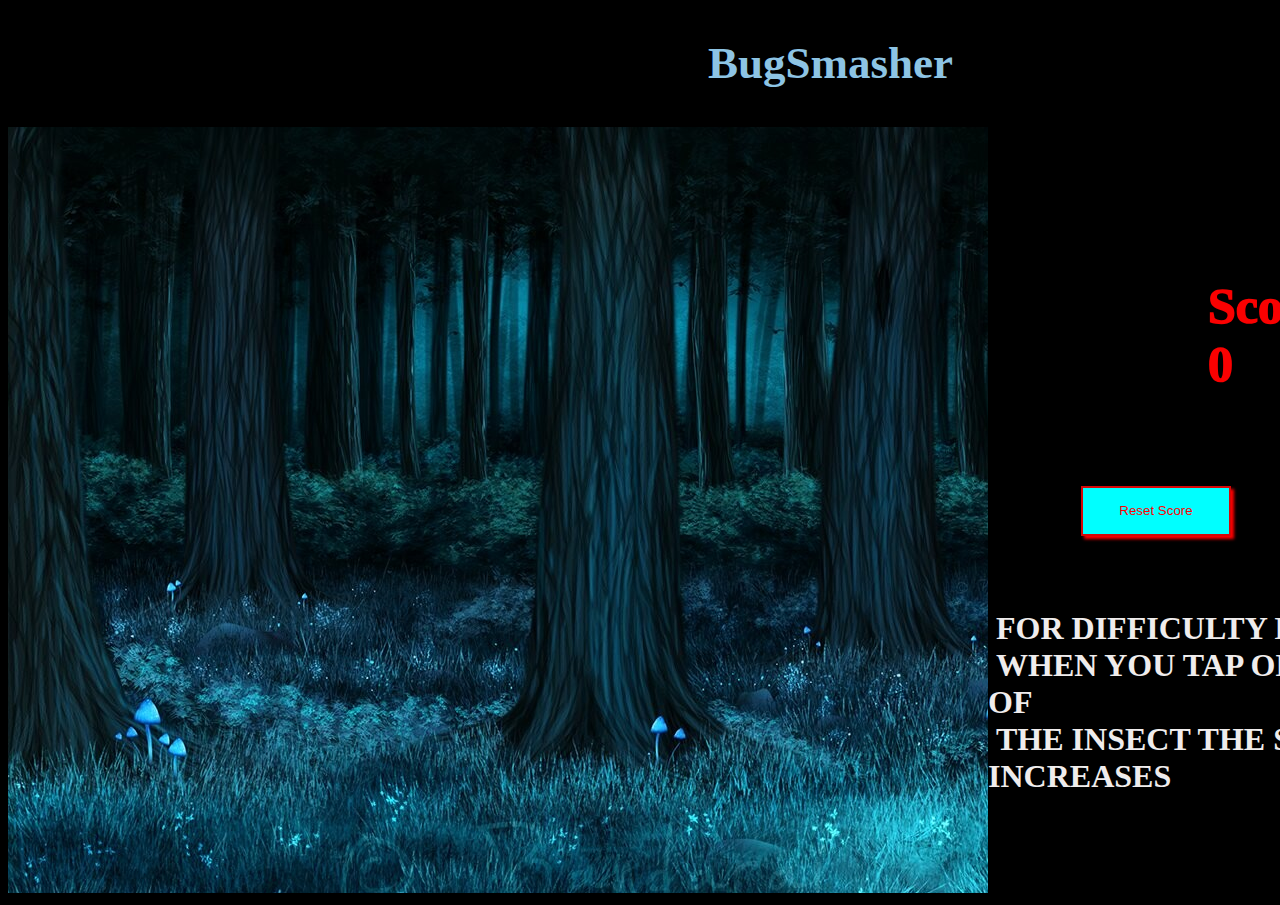
<file: public/img/project1/index.html>
<!DOCTYPE html>
<html lang="en">
    <head>
        <meta charset="utf-8">
        <title>Bug Smasher Game</title>
        <style>
            body
                {
                    background-color: rgb(0, 0, 0);
                    background-size: auto;
                }
            #scoreButton, #speedButton {
                margin-left: 90px;
                margin-bottom: 50px;
                background-color: cyan; 
                color: red; 
                border: 2px solid #d70707;
                width: 150px;
                height: 50px;
                box-shadow: 3px 3px 3px;
            }
            #scoreButton:hover{
                color: #55a32d;
            }
            #speedButton:hover{
                color: #55a32d;
            }
            #score {
                margin: 90px;
                margin-left: 220px;
                font-size: 50px;
                color: rgb(250, 1, 1);
                font-weight: 1000;
            }
            #title {
                margin-left: 700px;
                font-size: 30px;
                font-style: initial;
                color: rgb(141, 196, 228);
                font-weight: 1500;
            }
            .grid
            {
                display: grid;
                grid-template-columns: auto auto;
            }
        </style>
    </head>
    <body>
        <div id = "title"><b><h2>BugSmasher</h2></b></div>
        <div class="grid"> 
        <div id = "theCanvas"></div>
        <div style="color: #efecec; float: right; margin-top: 60px;" >
            <div id = "score"></div>
            <table>
                <tr>
                    <td style="width:200px;">
                        <button id = "scoreButton"  onclick = "resetScore()">Reset Score</button>
                    </td>
                    <td>
                        <button id = "speedButton" onclick = "resetSpeed()">Reset Speed</button>
                    </td>
                </tr>
            </table>
            
            <h1>&nbsp;FOR DIFFICULTY LEVEL: 
            <br>&nbsp;WHEN YOU TAP ON THE HEAD OF
            <br>&nbsp;THE INSECT THE SCORE INCREASES </h1></div>
    </div>
        <script src="js/game.js"></script>
    </body>
</html>
</file>
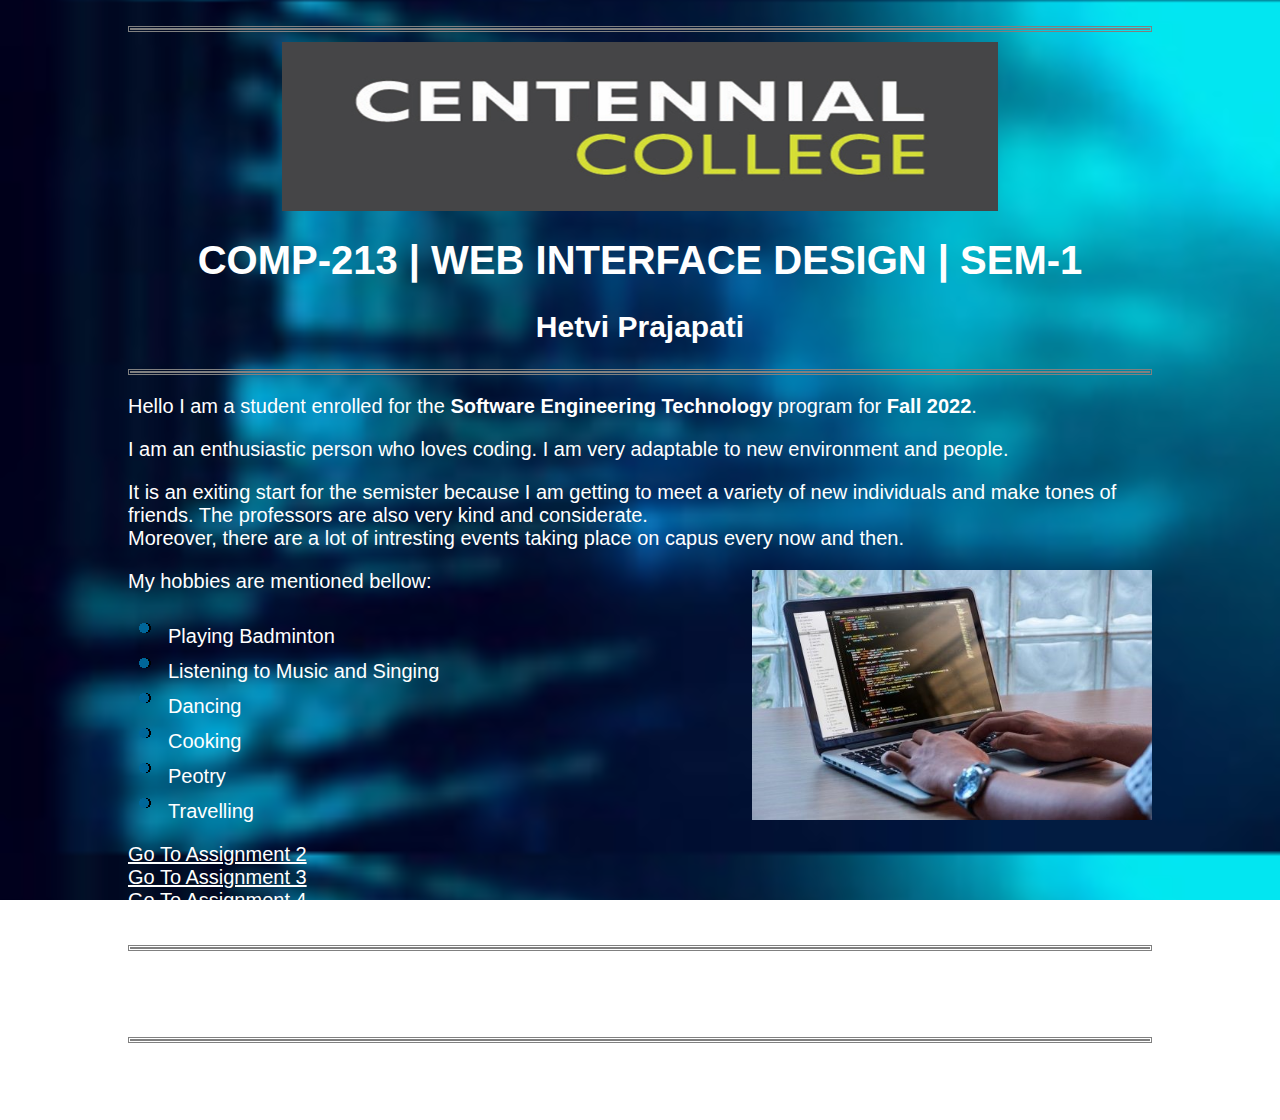
<file: public/img/Project2/Index.html>
<html>
    <head>
        <title>Assignment_1</title>
    </head>
    <body background="Background.jpg" style="font-family:Arial; font-size: 20; background-size: 100%; background-attachment: fixed; color:white; margin-top:2%; margin-bottom: 2%; margin-left: 10%; margin-right: 10%;">
        <hr style="border-style:double; border-width:3px">
            <div align="center">
                <img src="College.jpg" class="center"; width="70%"; height="20%"; ></img>
            </div>
            <h1 align="center">COMP-213  |  WEB INTERFACE DESIGN  |  SEM-1</h1>
            <h2 align="center">Hetvi Prajapati</h2>
        <hr style="border-style:double; border-width:3px">
            <p>Hello I am a student enrolled for the <b>Software Engineering Technology</b> program for <b>Fall 2022</b>.</p>
            <p>I am an enthusiastic person who loves coding. I am very adaptable to new environment and people.</p>
            <p>It is an exiting start for the semister because I am getting to meet a variety of new individuals and make tones of friends. The professors are also very kind and considerate.<br>Moreover, there are a lot of intresting events taking place on capus every now and then.</p>
            <p>My hobbies are mentioned bellow:
            <img src="Extra.jpg" style="float:right; width:400px; height:250px"></img>
            <ul style="list-style-image:url('Bullet.gif');">
                <li>Playing Badminton</li>
                <li>Listening to Music and Singing</li>
                <li>Dancing</li>
                <li>Cooking</li>
                <li>Peotry</li>
                <li>Travelling</li>
            </ul>
            <a style="color:White" href="Assignment_2.html">Go To Assignment 2</a><br>
            <a style="color:White" href="Assignment_3.html">Go To Assignment 3</a><br>
            <a style="color:White" href="Assignment_4.html">Go To Assignment 4</a><br>
            <a style="color:White" href="Home.html">Go To Term Project</a>
        <hr style="border-style:double; border-width:3px">
            <blockquote align="center"><b><i>"Greatest glory in living lies not in never falling, but in rising everytime we fall."<br>-Nelson Mandela</b></i></blockquote>
        <hr style="border-style:double; border-width:3px">
            <h6>&copy Copyright - Hetvi Prajapati - COMP 213 - SEM 1<h6>
        </p>
    </body>
</html>
</file>
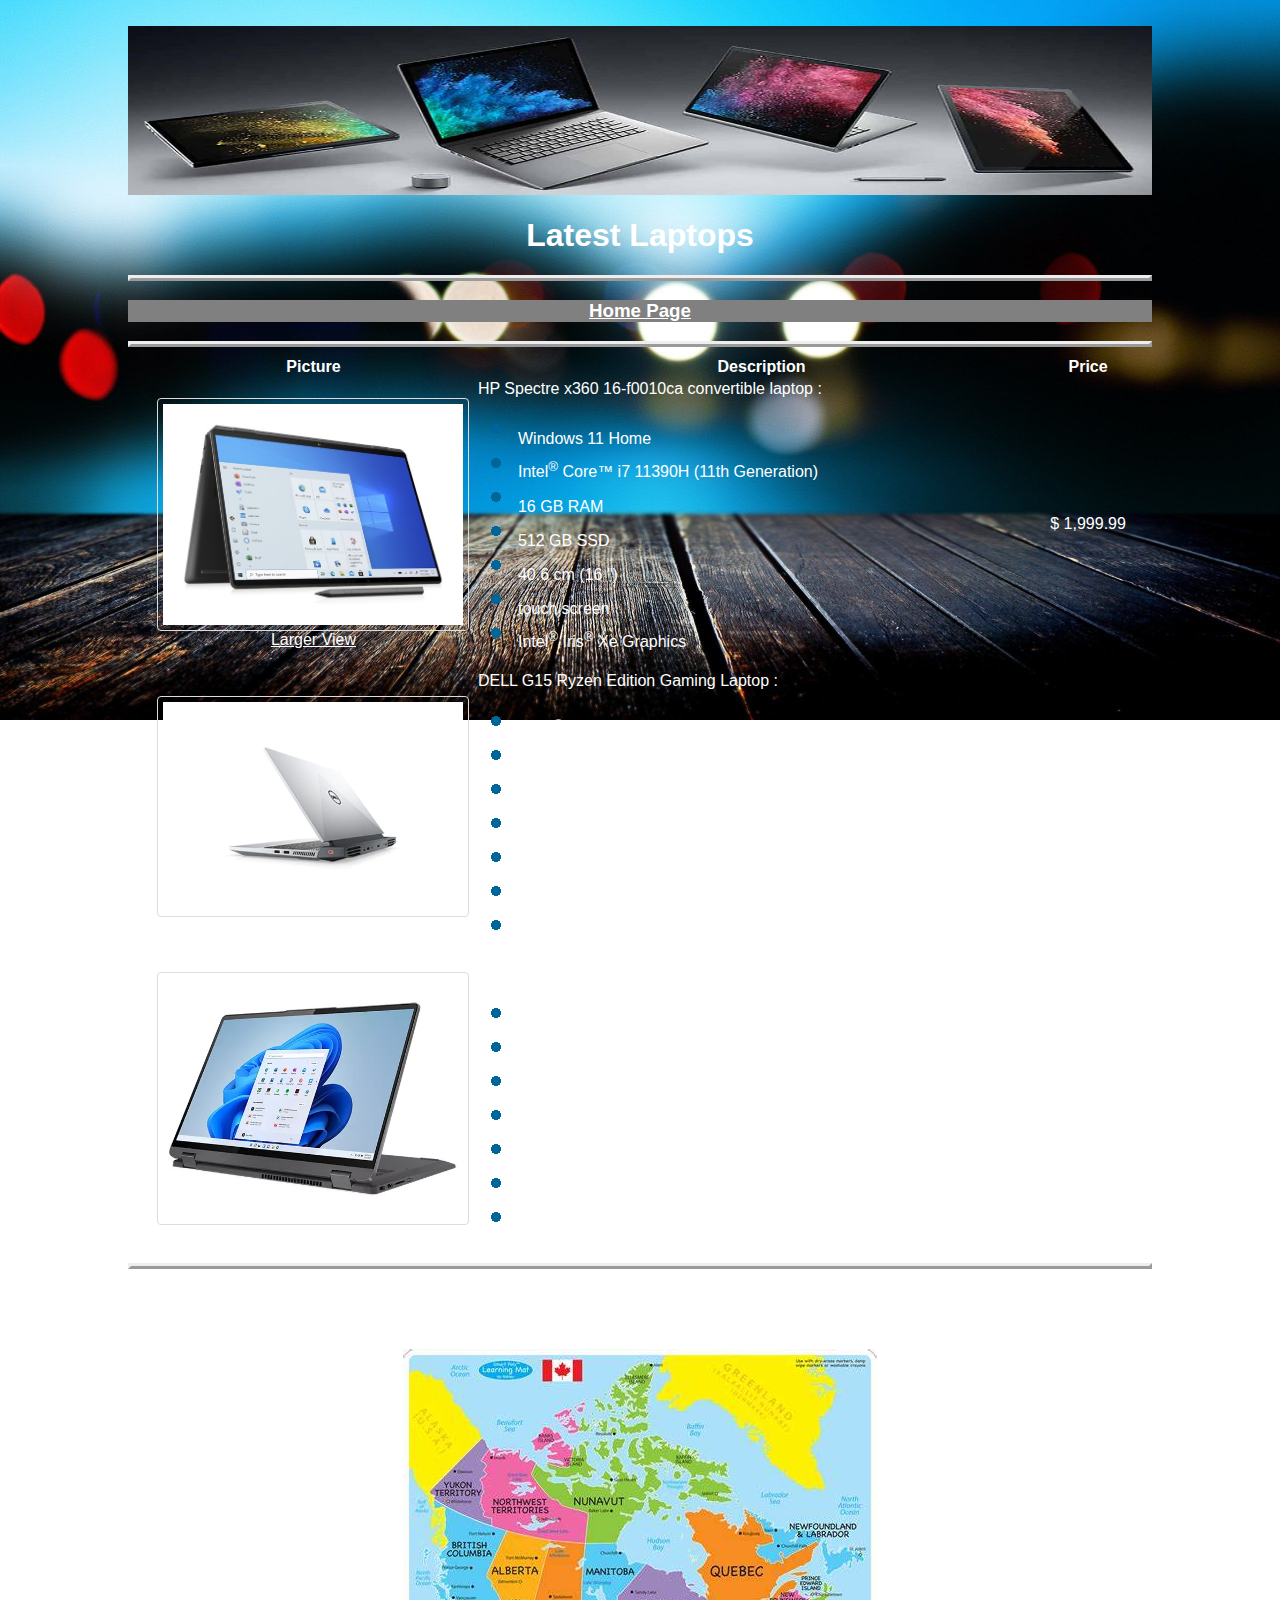
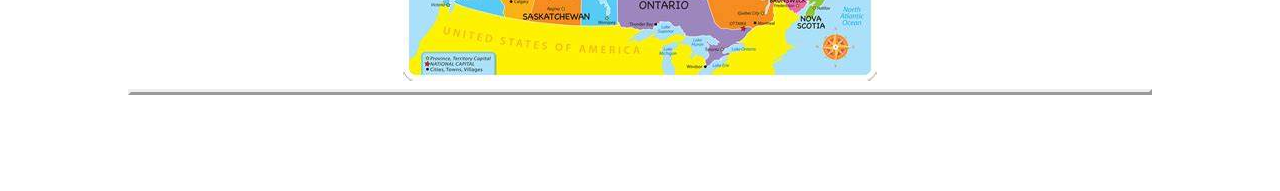
<file: public/img/Project2/Assignment_3.html>
<html>
    <head>
        <!--Name:Hetvi Prajapati ; ID:301276646-->
        <title>Latest Laptops</title>
        <meta charset="utf-8">
        <link href="hp.css" rel="stylesheet">
    </head>
    <body>
        <div align="center">
            <img src="laptopbanner.jpg" width=1024px; height="20%"></img>
        </div>
        <h1 align="center">Latest Laptops</h1>
        <hr style="border-style:outset; border-width:3px">
        <nav align="center">
            <a href="Index.html""><h3>Home Page</h3></a>
        </nav>
        <hr style="border-style:outset; border-width:3px">
        <table align="center">
            <tr>
                <th>Picture</th>
                <th>Description</th>
                <th>Price</th>
            </tr>
            <tr>
                <td><a href="https://www.hp.com/ca-en/shop/product.aspx?id=378V1UA&opt=ABL&sel=NTB"><img src="details1.jpg" class="images" title="HP Laptop"></img></a><br><a href="HpLaptopImage.html">Larger View</a></td>
                <td align="left">HP Spectre x360 16-f0010ca convertible laptop :
                    <ul>
                        <li>Windows 11 Home</li>
                        <li>Intel<sup>&reg;</sup> Core&trade; i7 11390H (11th Generation)</li>
                        <li>16 GB RAM</li>
                        <li>512 GB SSD</li>
                        <li>40.6 cm (16 ")</li>
                        <li>touch screen</li>
                        <li>Intel<sup>&reg;</sup> Iris<sup>&reg;</sup> Xe Graphics</li>
                    </ul>
                </td>
                <td>&#x24 1,999.99</td>
            </tr>
            <tr>
                <td><a href="https://www.dell.com/en-ai/shop/dell-laptops-netbooks-and-tablets/g15-ryzen-edition-gaming-laptop/spd/g-series-15-5515-laptop"><img src="details2.jpg" class="images" title="DELL Laptop"></img></a><br><a href="DellLaptopImage.html">Larger View</a></td>
                <td align="left">DELL G15 Ryzen Edition Gaming Laptop :
                    <ul>
                        <li>AMD<sup>&reg;</sup> Ryzen&trade; 7 5800H (16 MB Cache, 8 Core, 3.20 GHz to 4.40 GHz)</li>
                        <li>Windows 10 Home, 64-bit</li>
                        <li>8 GB RAM</li>
                        <li>2 TB SSD</li>
                        <li>15.6-inch, FHD, 1920 x 1080</li>
                        <li>Non-touch</li>
                        <li>AMD<sup>&reg;</sup> Radeon&trade; Graphics</li>
                    </ul>
                </td>
                <td>&#x24 899.99</td>
            </tr>
            <tr>
                <td><a href="https://www.lenovo.com/ca/en/p/laptops/ideapad/ideapad-flex-series/ideapad-flex-5i-gen-7-(16-inch-intel)/len101i0038?IPromoID=LEN210737"><img src="details3.jpg" class="images" title="LENOVO Laptop"></img></a><br><a href="LenovoLaptopImage.html">Larger View</a></td>
                <td align="left">LENOVO IdeaPad Flex 5i (16” Intel) 2 in 1 Laptop :
                    <ul>
                        <li>Windows 11 Home</li>
                        <li>12th Generation Intel<sup>&reg;</sup> Core&trade; i7-1255U Processor</li>
                        <li>8 GB RAM</li>
                        <li>512GB M.2 PCIe SSD</li>
                        <li>16" WUXGA (1920 x 1200) IPS</li>
                        <li>touch screen</li>
                        <li>Integrated Intel<sup>&reg;</sup> Iris<sup>&reg;</sup> Xe graphics</li>
                    </ul>
                </td>
                <td>&#x24 1,439.99</td>
            </tr>
        </table>
        <hr style="border-style:outset; border-width:3px">
        <div align="center">
            <h1>Canada Map</h1>
            <img src="map.jpg" usemap="#image_map">
                <map name="image_map">
                    <area alt="Ontario" title="Ontario" href="https://www.bestbuy.ca/en-ca/category/laptops-macbooks/20352" coords="310,268 297,247 297,247 282,234 276,222 262,225 252,220 242,216 214,248 214,274 224,278 232,276 240,279 251,279 254,271 268,272 272,278 278,276 283,285 308,285 319,292 319,292 305,302 302,313 306,318 313,309 325,303 318,301 335,291 347,280 329,282 314,279 " shape="polygon">
                    <area alt="Manitoba" title="Manitoba" href="https://www.thesource.ca/en-ca/computers-tablets/laptops/c/scc-1-2" coords="240,215 215,245 215,275 178,276 182,195 216,194 216,203 223,205 225,217 234,213 " shape="polygon">
                    <area alt="Saskatchewan" title="Saskatchewan" href="https://www.jumpplus.com/" coords="147,192 181,196 177,277 125,274 " shape="polygon">
                </map>
        </div>
        <hr style="border-style:outset; border-width:3px">
        <footer align="center">
            <h5>&copy Copyright - Hetvi Prajapati - COMP 213 - SEM 1 - Assignment 3<a href="Assignment_2.html"><h3>Go To Assignment-2</h3></a></h5>
        </footer>
    </body>
</html>
</file>
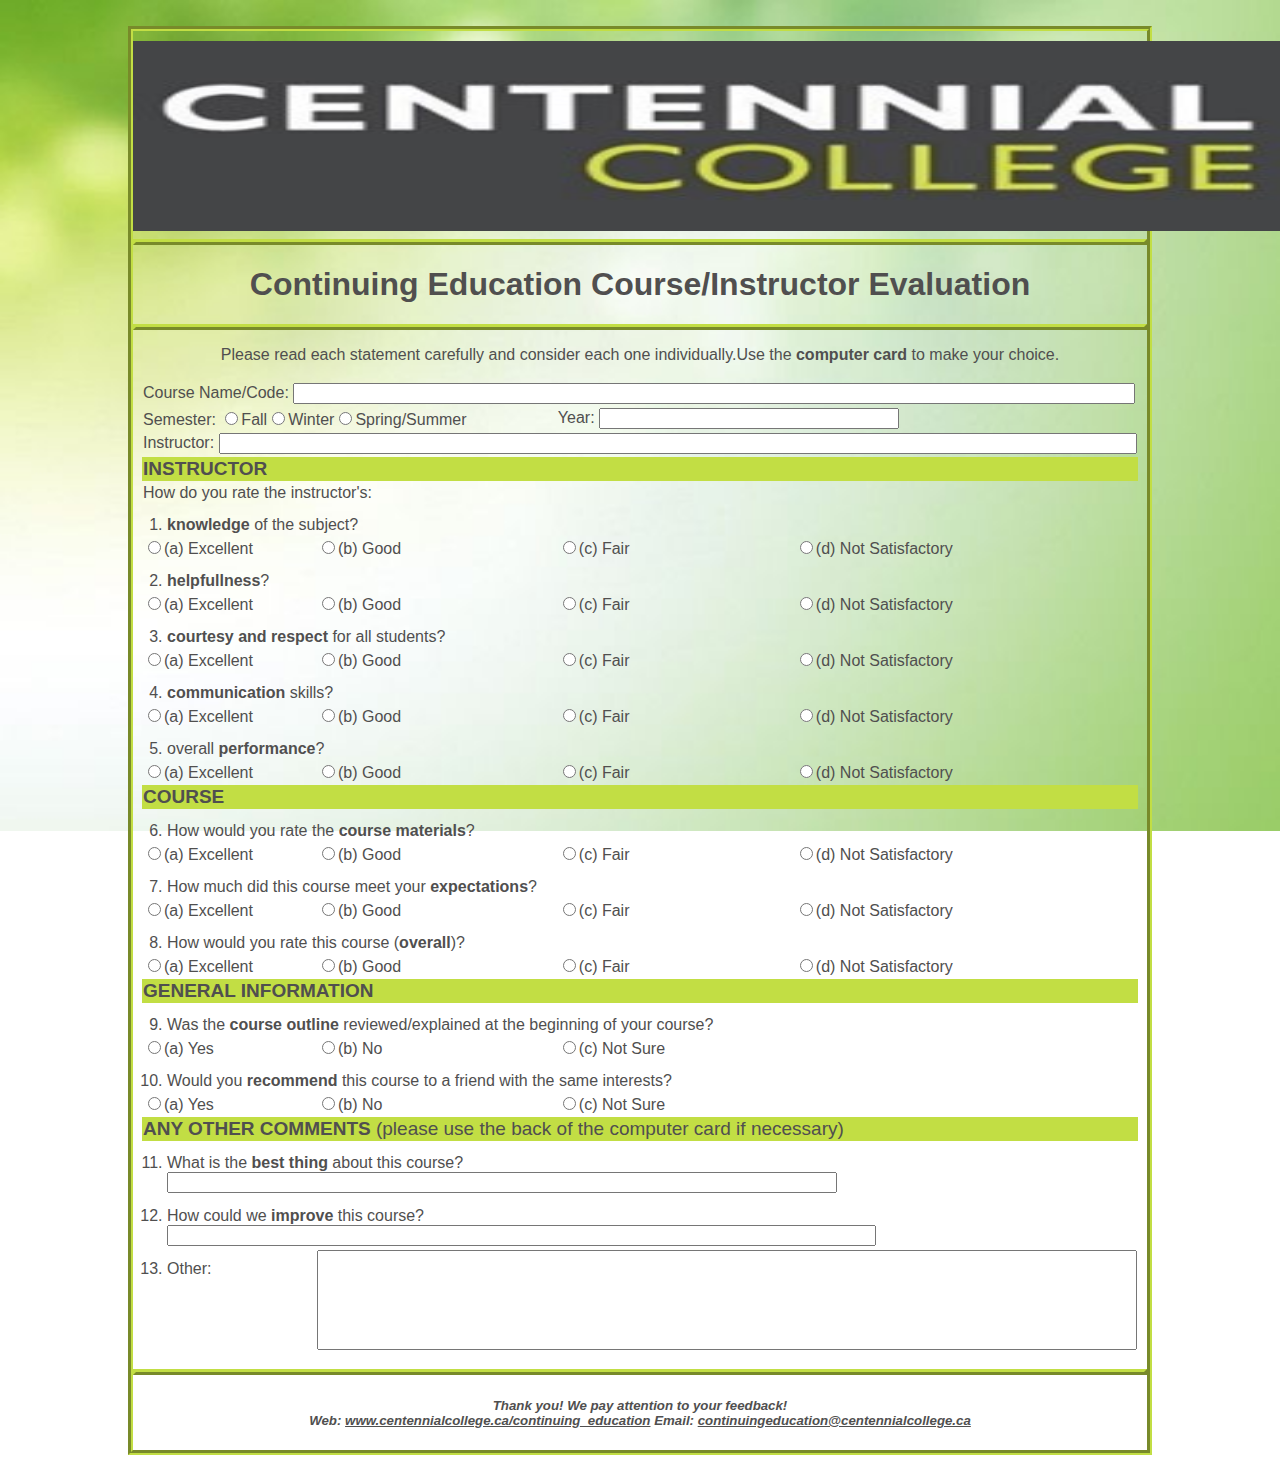
<file: public/img/Project2/Assignment_4.html>
<html>
    <head>
        <!--Name:Hetvi Prajapati ; ID:301276646-->
        <title>Continuing Education</title>
        <meta charset="utf-8">
        <link href="a4.css" rel="stylesheet">
    </head>
    <body>
        <header align="center">
            <a href="https://www.centennialcollege.ca/" title="Centennial College"><img src="Logo.jpg"></img></a>
        </header>
        <hr>
        <main align="center">
            <h1>Continuing Education Course/Instructor Evaluation</h1>
            <hr>
            <p>Please read each statement carefully and consider each one individually.Use the <b>computer card</b> to make your choice.</p>
            <form>
                <table align="center">
                    <tr>
                        <td colspan="4">Course Name/Code&colon; <input type="text" id="course"></td>
                    </tr>
                    <tr>
                        <td colspan="2">Semester&colon; <input type="radio" name="sem">Fall<input type="radio" name="sem">Winter<input type="radio" name="sem">Spring/Summer</td>
                        <td colspan="2">Year&colon; <input type="text" id="year"></td>
                    </tr>
                    <tr>
                        <td colspan="4">Instructor&colon; <input type="text" id="inst"></td>
                    </tr>
                    <tr>
                        <th colspan="4" align="left" id="title">INSTRUCTOR</th>
                    </tr>
                        <tr>
                            <td colspan="4">How do you rate the instructor's&colon;</td>
                        </tr>
                        <tr>
                            <td colspan="4"><ol><li><b>knowledge</b> of the subject&#63;</li></ol></td>
                        </tr>
                        <tr>
                            <td><input type="radio" name="a">(a) Excellent</td>
                            <td><input type="radio" name="a">(b) Good</td>
                            <td><input type="radio" name="a">(c) Fair</td>
                            <td><input type="radio" name="a">(d) Not Satisfactory</td>
                        </tr>
                        <tr>
                            <td colspan="4"><ol start="2"><li><b>helpfullness</b>&#63;</li></ol></td>
                        </tr>
                        <tr>
                            <td><input type="radio" name="b">(a) Excellent</td>
                            <td><input type="radio" name="b">(b) Good</td>
                            <td><input type="radio" name="b">(c) Fair</td>
                            <td><input type="radio" name="b">(d) Not Satisfactory</td>
                        </tr>
                        <tr>
                            <td colspan="4"><ol start="3"><li><b>courtesy and respect</b> for all students&#63;</li></ol></td>
                        </tr>
                        <tr>
                            <td><input type="radio" name="c">(a) Excellent</td>
                            <td><input type="radio" name="c">(b) Good</td>
                            <td><input type="radio" name="c">(c) Fair</td>
                            <td><input type="radio" name="c">(d) Not Satisfactory</td>
                        </tr>
                        <tr>
                            <td colspan="4"><ol start="4"><li><b>communication</b> skills&#63;</li></ol></td>
                        </tr>
                        <tr>
                            <td><input type="radio" name="d">(a) Excellent</td>
                            <td><input type="radio" name="d">(b) Good</td>
                            <td><input type="radio" name="d">(c) Fair</td>
                            <td><input type="radio" name="d">(d) Not Satisfactory</td>
                        </tr>
                        <tr>
                            <td colspan="4"><ol start="5"><li>overall <b>performance</b>&#63;</li></ol></td>
                        </tr>
                        <tr>
                            <td><input type="radio" name="e">(a) Excellent</td>
                            <td><input type="radio" name="e">(b) Good</td>
                            <td><input type="radio" name="e">(c) Fair</td>
                            <td><input type="radio" name="e">(d) Not Satisfactory</td>
                        </tr>
                    <tr>
                        <th colspan="4" align="left" id="title">COURSE</th>
                    </tr>
                        <tr>
                            <td colspan="4"><ol start="6"><li>How would you rate the <b>course materials</b>&#63;</li></ol></td>
                        </tr>
                        <tr>
                            <td><input type="radio" name="f">(a) Excellent</td>
                            <td><input type="radio" name="f">(b) Good</td>
                            <td><input type="radio" name="f">(c) Fair</td>
                            <td><input type="radio" name="f">(d) Not Satisfactory</td>
                        </tr>
                        <tr>
                            <td colspan="4"><ol start="7"><li>How much did this course meet your <b>expectations</b>&#63;</li></ol></td>
                        </tr>
                        <tr>
                            <td><input type="radio" name="g">(a) Excellent</td>
                            <td><input type="radio" name="g">(b) Good</td>
                            <td><input type="radio" name="g">(c) Fair</td>
                            <td><input type="radio" name="g">(d) Not Satisfactory</td>
                        </tr>
                        <tr>
                            <td colspan="4"><ol start="8"><li>How would you rate this course &#40;<b>overall</b>&#41;&#63;</li></ol></td>
                        </tr>
                        <tr>
                            <td><input type="radio" name="h">(a) Excellent</td>
                            <td><input type="radio" name="h">(b) Good</td>
                            <td><input type="radio" name="h">(c) Fair</td>
                            <td><input type="radio" name="h">(d) Not Satisfactory</td>
                        </tr>
                    <tr>
                        <th colspan="4" align="left" id="title">GENERAL INFORMATION</th>
                    </tr>
                        <tr>
                            <td colspan="4"><ol start="9"><li>Was the <b>course outline</b> reviewed/explained at the beginning of your course&#63;</li></ol></td>
                        </tr>
                        <tr>
                            <td><input type="radio" name="i">(a) Yes</td>
                            <td><input type="radio" name="i">(b) No</td>
                            <td><input type="radio" name="i">(c) Not Sure</td>
                        </tr>
                        <tr>
                            <td colspan="4"><ol start="10"><li>Would you <b>recommend</b> this course to a friend with the same interests&#63;</li></ol></td>
                        </tr>
                        <tr>
                            <td><input type="radio" name="j">(a) Yes</td>
                            <td><input type="radio" name="j">(b) No</td>
                            <td><input type="radio" name="j">(c) Not Sure</td>
                        </tr>
                        <tr>
                            <th colspan="4" align="left" id="other"><b>ANY OTHER COMMENTS</b> &#40;please use the back of the computer card if necessary&#41;</th>
                        </tr>
                            <tr>
                                <td colspan="4"><ol start="11"><li>What is the <b>best thing</b> about this course&#63; <input type="text" id="best"></li></ol></td>
                            </tr>
                            <tr>
                                <td colspan="4"><ol start="12"><li>How could we <b>improve</b> this course&#63; <input type="text" id="improve"></li></ol></td>
                            </tr>
                            <tr>
                                <td class="t"><ol start="13"><li>Other&colon; </li></ol></td>
                                <td colspan="3"><textarea id="extra"></textarea></td>
                            </tr>
                </table>
            </form>
        </main>
        <hr>
        <footer align="center">
            <h5><i>Thank you! We pay attention to your feedback!<br>Web&colon; <a href="https://www.centennialcollege.ca/programs-and-courses">www.centennialcollege.ca/continuing_education</a> Email: <a href="mailto:continuingeducation@centennialcollege.ca">continuingeducation@centennialcollege.ca</a></i></h5>
        </footer>
    </body>
</html>
</file>
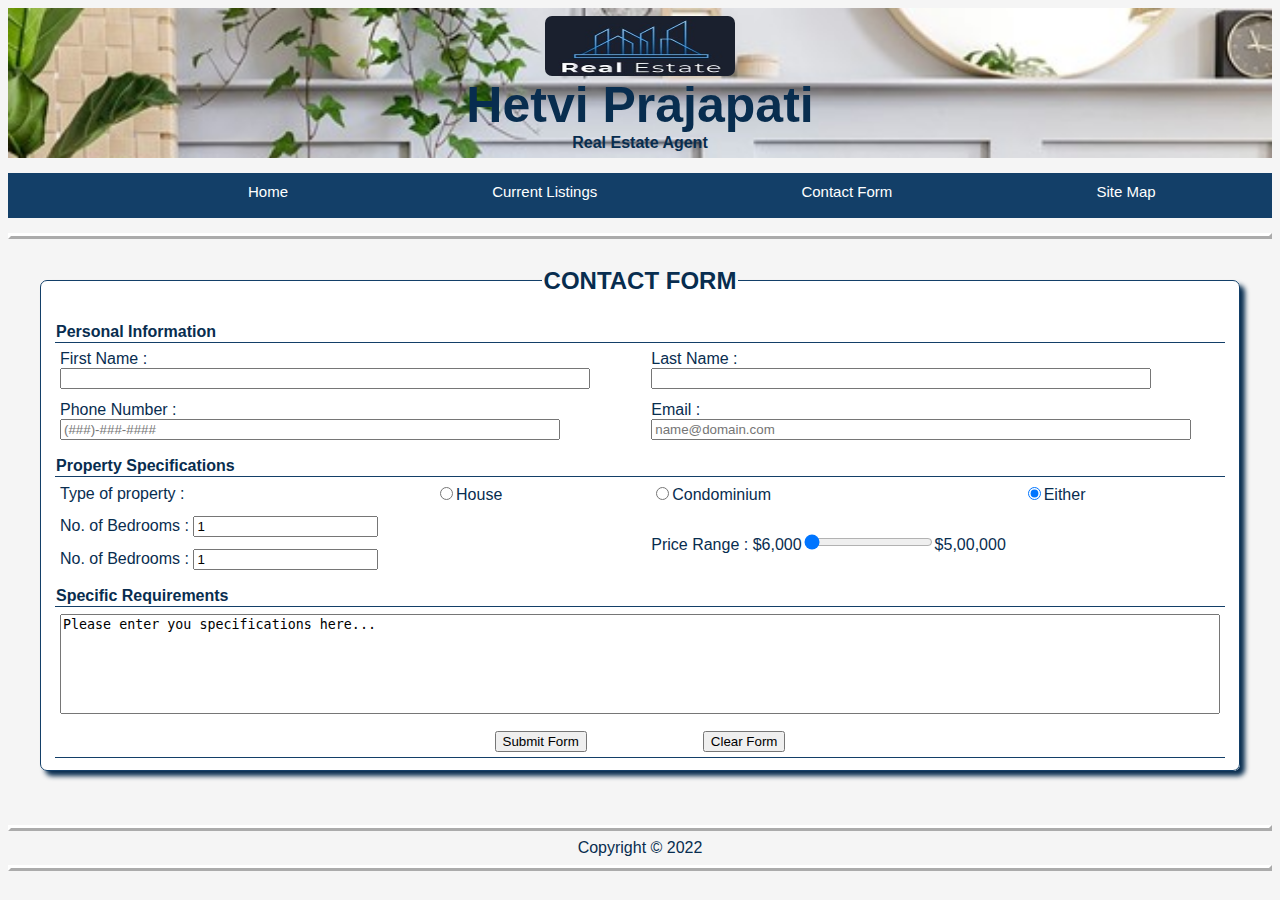
<file: public/img/Project2/Contact.html>
<html>
    <head>
        <!--Name:Hetvi Prajapati ; ID:301276646-->
        <title>Real Estate</title>
        <meta charset="utf-8">
        <link href="HomeCSS.css" rel="stylesheet">
    </head>
    <body>
        <div class="gc1">
            <div class="i1">
                <header>
                    <h1 id="realestate"><img src="Picture6.jpg" id="logo1"></img><br>Hetvi Prajapati<h4 id="realestate">Real Estate Agent</h4></h1>
                </header>
            </div>
            <div class="i2">
                
                <nav>
                    <ul style="height: 35px; padding-top: 10px; font-size: 15px;">
                        <li><a href="Home.html" class="dark">Home</a></li>
                        <li><a href="Listings.html" class="dark">Current Listings</a></li>
                        <li><a href="Contact.html" class="dark">Contact Form</a></li>
                        <li><a href="SiteMap.html" class="dark">Site Map</a></li>
                    </ul>
                </nav>
                <hr style="border-style:outset; border-width:3px; border-color: white;">
            </div>
            <div class="i8">
                <form action="mailto:hpraja25@my.centennialcollege.ca" method="post">
                    <fieldset>
                        <legend><h2>CONTACT FORM</h2></legend>
                        <table class="form">
                            <tr>
                                <th colspan="4" class="extraborder" align="left">Personal Information</th>
                            </tr>
                            <tr>
                                <td colspan="2">First Name &colon; <input type="text" style="width:530px;"></td>
                                <td colspan="2">Last Name &colon; <input type="text" style="width:500px;"></td>
                            </tr>
                            <tr>
                                <td colspan="2">Phone Number &colon; <input type="text" style="width:500px;" placeholder="(###)-###-####" required></td>
                                <td colspan="2">Email &colon; <input type="text" style="width:540px;" placeholder="name@domain.com" required></td>
                            </tr>
                            <tr>
                                <th colspan="4" class="extraborder" align="left" style="padding-top:10px;">Property Specifications</th>
                            </tr>
                            <tr>
                                <td>Type of property &colon; </td>
                                <td><input type="radio" name="a">House</td>
                                <td><input type="radio" name="a">Condominium</td>
                                <td><input type="radio" name="a" checked>Either</td>
                            </tr>
                            <tr>
                                <td colspan="2">No. of Bedrooms &colon; <input type="number" min="0" step="1" value="1"></td>
                                <td rowspan="2" colspan="2">Price Range : &dollar;6,000<input type="range" min="6000" max="500000" value="6000">&dollar;5,00,000</td>
                            </tr>
                            <tr>
                                <td colspan="2">No. of Bedrooms &colon; <input type="number" min="0" step="1" value="1"></td>
                            </tr>
                            <tr>
                                <th colspan="4" class="extraborder" align="left" style="padding-top:10px;">Specific Requirements</th>
                            </tr>
                            <tr>
                                <td colspan="4"><textarea id="textboxx">Please enter you specifications here...</textarea></td>
                            </tr>
                            <tr>
                                <td colspan="4" align="center" class="extraborder" style="padding-top:10px;"><input type="submit" value="Submit Form" style="margin-right:10%;"><button type="reset">Clear Form</button></td>
                            </tr>
                        </table>
                    </fieldset>
                </form>
            </div>
            <div class="i5">
                <hr style="border-style:outset; border-width:3px; border-color: white;">
                <footer>
                    Copyright &copy; 2022
                </footer>
                <hr style="border-style:outset; border-width:3px; border-color: white;">
            </div>
        </div>
    </body>
</html>
</file>
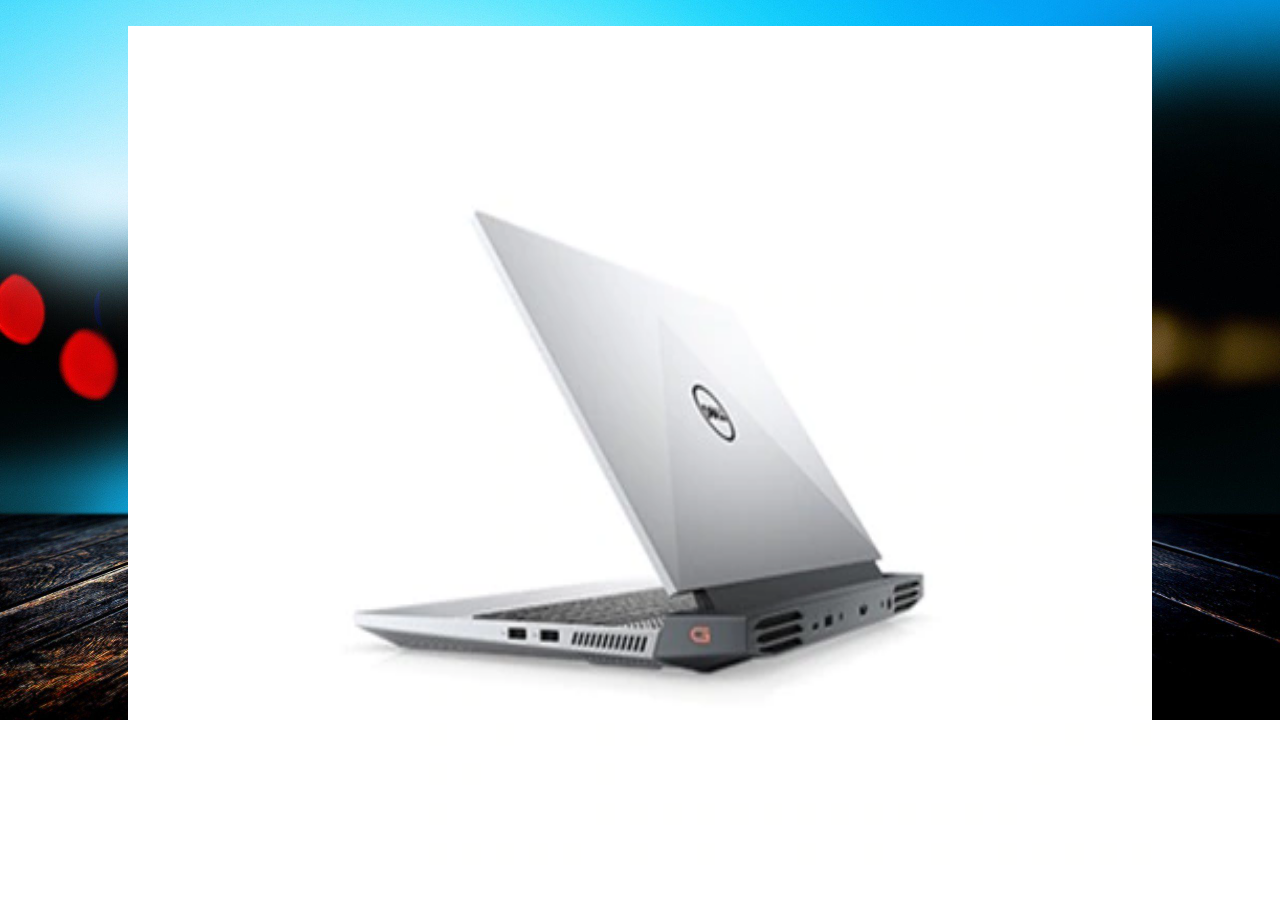
<file: public/img/Project2/DellLaptopImage.html>
<html>
    <head>
        <title>DELL Laptop Picture</title>
        <meta charset="utf-8">
        <link href="hp.css" rel="stylesheet">
    </head>
    <body>
        <img src="details2.jpg" class="largerimg"></img>
        <a href="Assignment_3.html">Back</a>
    </body>
</html>
</file>
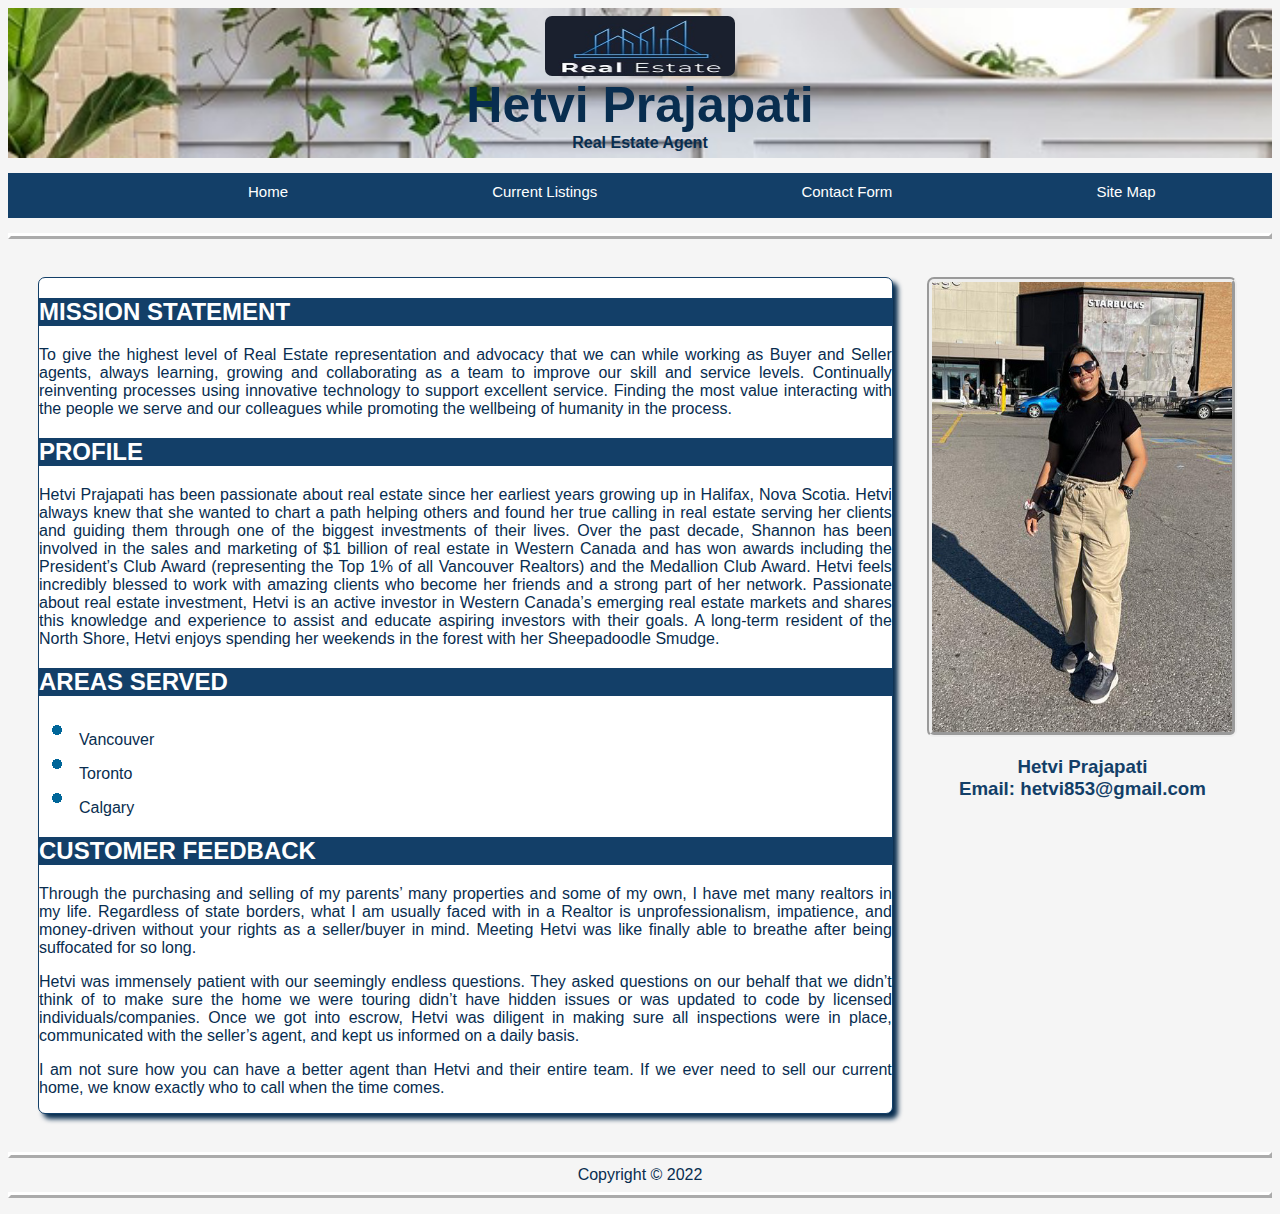
<file: public/img/Project2/Home.html>
<html>
    <head>
        <!--Name:Hetvi Prajapati ; ID:301276646-->
        <title>Real Estate</title>
        <meta charset="utf-8">
        <link href="HomeCSS.css" rel="stylesheet">
    </head>
    <body>
        <div class="gc1">
            <div class="i1">
                <header>
                    <h1 id="realestate"><img src="Picture6.jpg" id="logo1"></img><br>Hetvi Prajapati<h4 id="realestate">Real Estate Agent</h4></h1>
                </header>
            </div>
            <div class="i2">
                <nav>
                    <ul style="height: 35px; padding-top: 10px; font-size: 15px;">
                        <li><a href="Home.html" class="dark">Home</a></li>
                        <li><a href="Listings.html" class="dark">Current Listings</a></li>
                        <li><a href="Contact.html" class="dark">Contact Form</a></li>
                        <li><a href="SiteMap.html" class="dark">Site Map</a></li>
                    </ul>
                </nav>
                <hr style="border-style:outset; border-width:3px; border-color: white;">
            </div>
            <div class="i3">
                <h2 class="blueback">MISSION STATEMENT</h2>
                <p align="justify">To give the highest level of Real Estate representation and advocacy that we can while working as Buyer and Seller agents, always learning, growing and collaborating as a team to improve our skill and service levels. Continually reinventing processes using innovative technology to support excellent service. Finding the most value interacting with the people we serve and our colleagues while promoting the wellbeing of humanity in the process.</p>
                <h2 class="blueback">PROFILE</h2>
                <p align="justify">Hetvi Prajapati has been passionate about real estate since her earliest years growing up in Halifax, Nova Scotia. Hetvi always knew that she wanted to chart a path helping others and found her true calling in real estate serving her clients and guiding them through one of the biggest investments of their lives. Over the past decade, Shannon has been involved in the sales and marketing of $1 billion of real estate in Western Canada and has won awards including the President’s Club Award (representing the Top 1% of all Vancouver Realtors) and the Medallion Club Award. Hetvi feels incredibly blessed to work with amazing clients who become her friends and a strong part of her network.
                    Passionate about real estate investment, Hetvi is an active investor in Western Canada’s emerging real estate markets and shares this knowledge and experience to assist and educate aspiring investors with their goals. A long-term resident of the North Shore, Hetvi enjoys spending her weekends in the forest with her Sheepadoodle Smudge.</p>
                <h2 class="blueback">AREAS SERVED</h2>
                <ul style="list-style-image:url('Bullet.gif');">
                    <li>Vancouver</li>
                    <li>Toronto</li>
                    <li>Calgary</li>
                </ul>
                <h2 class="blueback">CUSTOMER FEEDBACK</h2>
                <p align="justify">Through the purchasing and selling of my parents’ many properties and some of my own, I have met many realtors in my life. Regardless of state borders, what I am usually faced with in a Realtor is unprofessionalism, impatience, and money-driven without your rights as a seller/buyer in mind. Meeting Hetvi was like finally able to breathe after being suffocated for so long. 
                <p align="justify">Hetvi was immensely patient with our seemingly endless questions. They asked questions on our behalf that we didn’t think of to make sure the home we were touring didn’t have hidden issues or was updated to code by licensed individuals/companies. Once we got into escrow, Hetvi was diligent in making sure all inspections were in place, communicated with the seller’s agent, and kept us informed on a daily basis.</p>
                <p align="justify">I am not sure how you can have a better agent than Hetvi and their entire team. If we ever need to sell our current home, we know exactly who to call when the time comes.</p>
            </div>
            <div class="i4">
                <img src="Agent.jpg" style="border-radius: 7px; border: 5px solid; border-style: groove; height: 450px; width:300px; margin-top: 30px;"></img><br>
                <h3 style="color: rgb(19, 63, 104);">Hetvi Prajapati<br>Email: <a href='mailto:hetvi853@gmail.com' class="light">hetvi853@gmail.com</a></h3>
            </div>
            <div class="i5">
                <hr style="border-style:outset; border-width:3px; border-color: white;">
                <footer>
                    Copyright &copy; 2022
                </footer>
                <hr style="border-style:outset; border-width:3px; border-color: white;">
            </div>
        </div>
    </body>
</html>
</file>
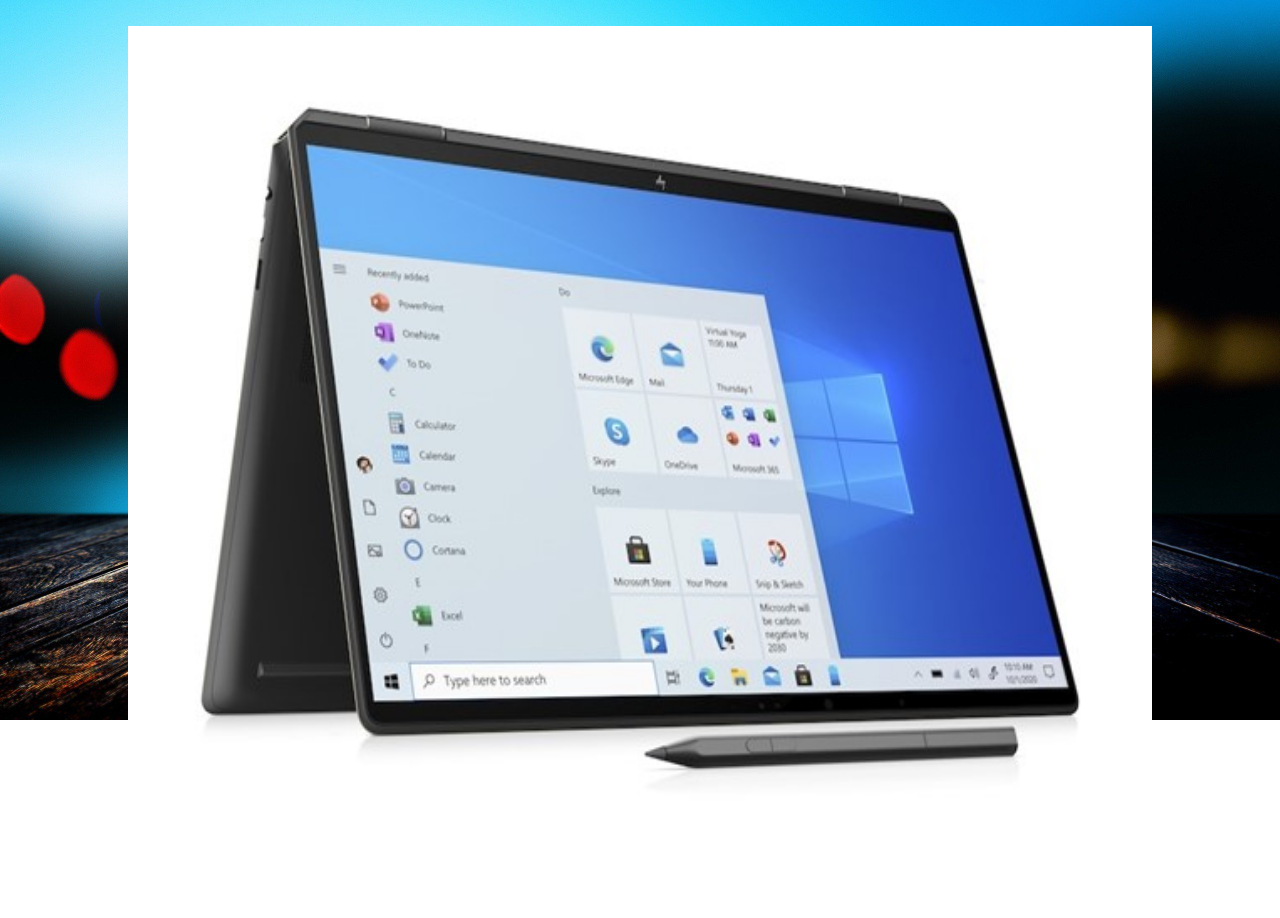
<file: public/img/Project2/HpLaptopImage.html>
<html>
    <head>
        <title>DELL Laptop Picture</title>
        <meta charset="utf-8">
        <link href="hp.css" rel="stylesheet">
    </head>
    <body>
        <img src="details1.jpg" class="largerimg"></img>
        <a href="Assignment_3.html">Back</a>
    </body>
</html>
</file>
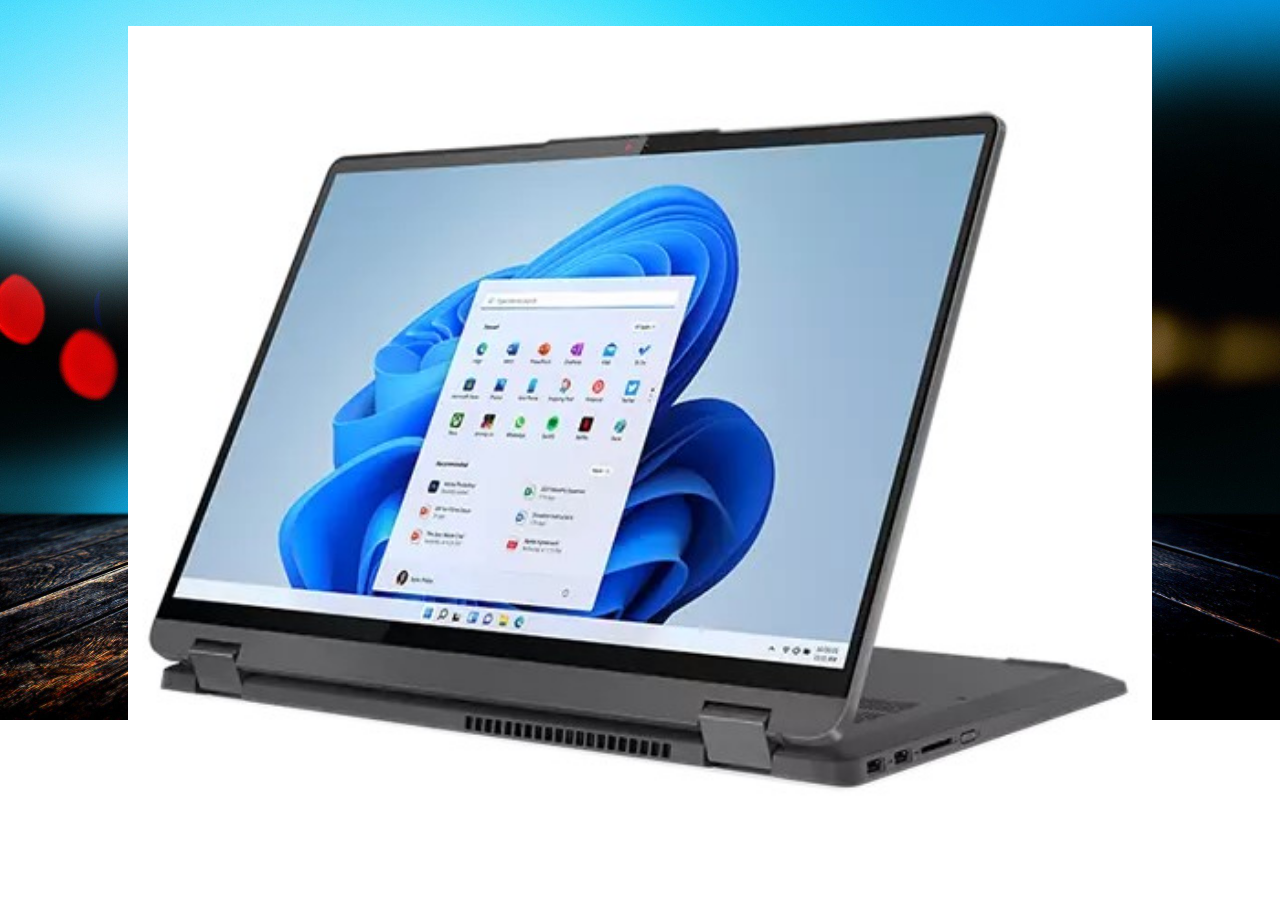
<file: public/img/Project2/LenovoLaptopImage.html>
<html>
    <head>
        <title>DELL Laptop Picture</title>
        <meta charset="utf-8">
        <link href="hp.css" rel="stylesheet">
    </head>
    <body>
        <img src="details3.jpg" class="largerimg"></img>
        <a href="Assignment_3.html">Back</a>
    </body>
</html>
</file>
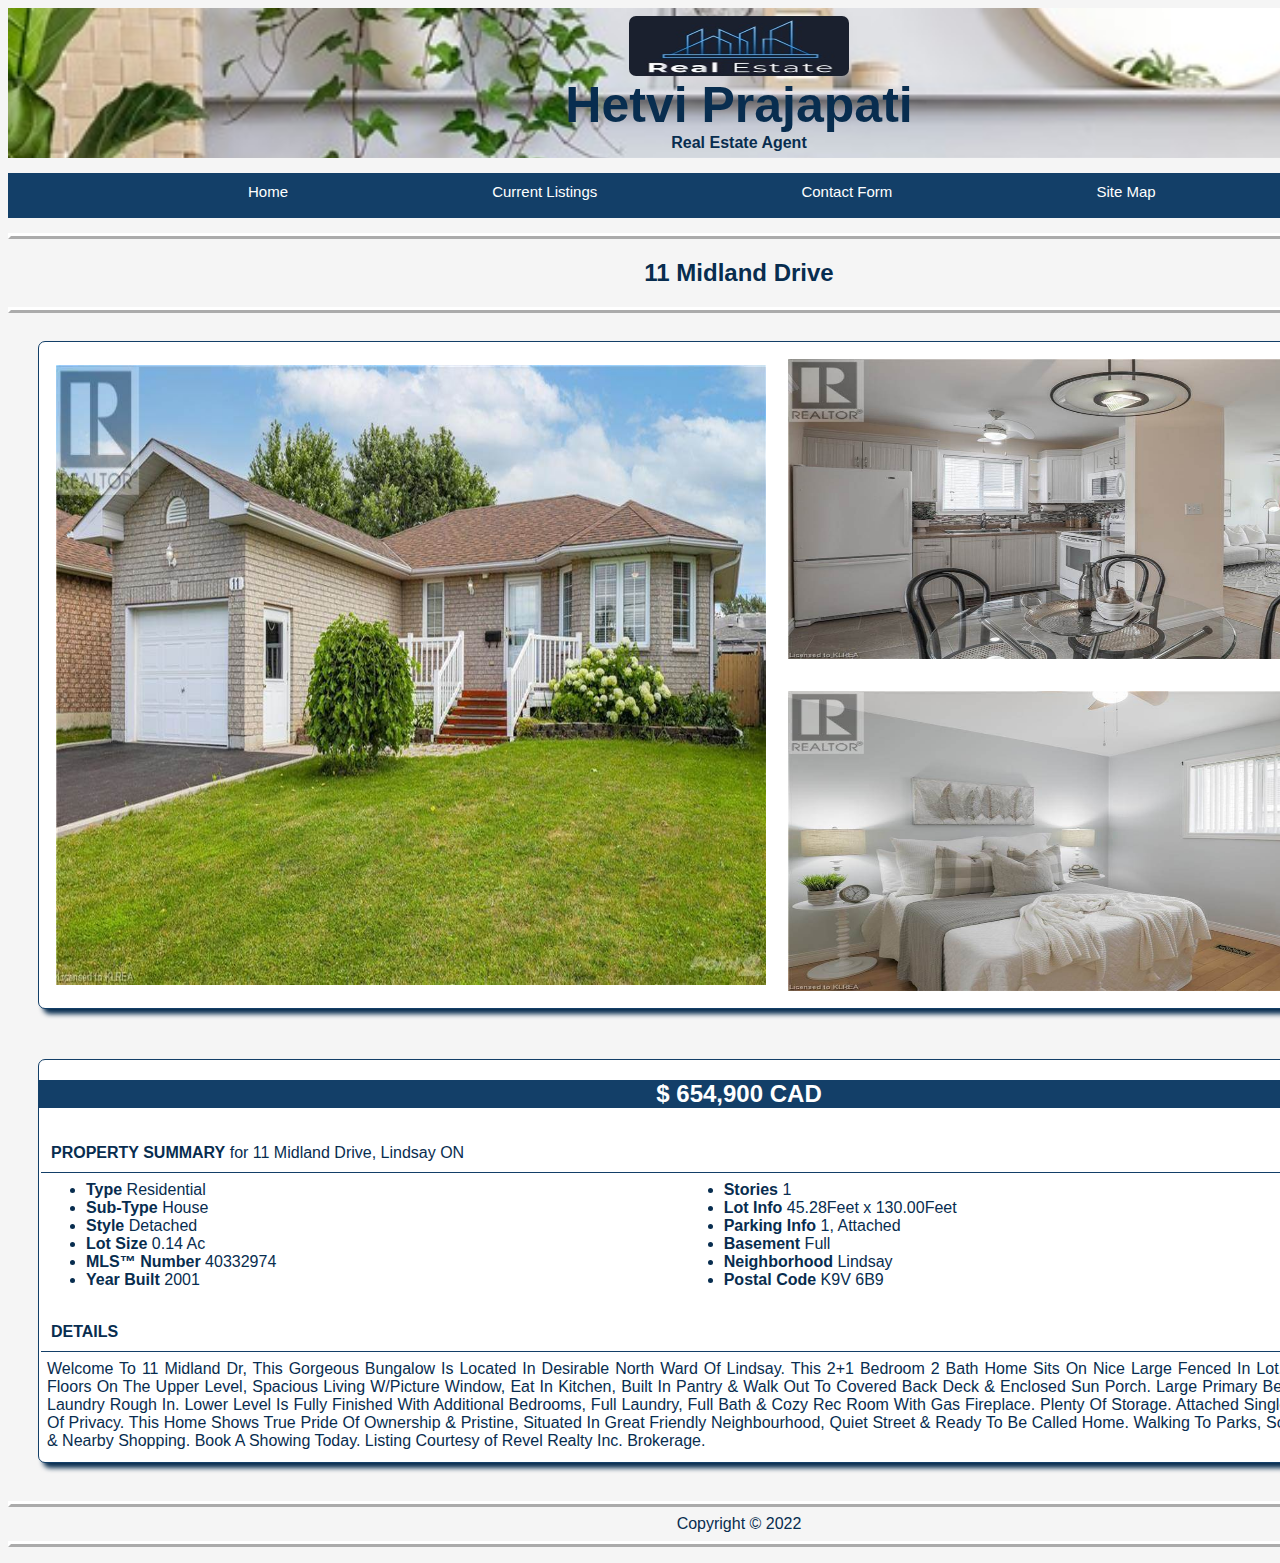
<file: public/img/Project2/Listing1.html>
<html>
    <head>
        <!--Name:Hetvi Prajapati ; ID:301276646-->
        <title>Real Estate</title>
        <meta charset="utf-8">
        <link href="HomeCSS.css" rel="stylesheet">
    </head>
    <body>
        <div class="gc1">
            <div class="i1">
                <header>
                    <h1 id="realestate"><img src="Picture6.jpg" id="logo1"></img><br>Hetvi Prajapati<h4 id="realestate">Real Estate Agent</h4></h1>
                </header>
            </div>
            <div class="i2">
                <nav>
                    <ul style="height: 35px; padding-top: 10px; font-size: 15px;">
                        <li><a href="Home.html" class="dark">Home</a></li>
                        <li><a href="Listings.html" class="dark">Current Listings</a></li>
                        <li><a href="Contact.html" class="dark">Contact Form</a></li>
                        <li><a href="SiteMap.html" class="dark">Site Map</a></li>
                    </ul>
                </nav>
                <hr style="border-style:outset; border-width:3px; border-color: white;">
                <h2 align="center">11 Midland Drive</h2>
                <hr style="border-style:outset; border-width:3px; border-color: white;">
            </div>
            <div class="i7">
                <table>
                    <tr align="center">
                        <td rowspan="2"><img src="L11.jpg" class="lismpics"></img></td>
                        <td><img src="L12.jpg" class="lispics"></img></td>
                    </tr>
                    <tr align="center">
                        <td><img src="L13.jpg" class="lispics"></img></td>
                    </tr>
                </table>
            </div>
            <div class="i7">
                <table width="100%">
                    <tr>
                        <tr colspan="2"><h2 class="blueback">&dollar; 654,900 CAD</h2></tr>
                    </tr>
                    <tr>
                        <td colspan="2" class="extraborder"><h4 style="margin:5px; font-weight: normal;"><b>PROPERTY SUMMARY</b> for 11 Midland Drive, Lindsay ON</h4></td>
                    </tr>
                    <tr>
                        <td style="padding-top: 6px;">
                            <ul>
                                <li><b>Type</b> Residential</li>
                                <li><b>Sub-Type</b> House</li>
                                <li><b>Style</b> Detached</li>
                                <li><b>Lot Size</b> 0.14 Ac</li>
                                <li><b>MLS&trade; Number</b> 40332974</li>
                                <li><b>Year Built</b> 2001</li>
                            </ul>
                        </td>
                        <td style="padding: 6px;">
                            <ul>
                                <li><b>Stories</b> 1</li>
                                <li><b>Lot Info</b> 45.28Feet x 130.00Feet</li>
                                <li><b>Parking Info</b> 1, Attached</li>
                                <li><b>Basement</b> Full</li>
                                <li><b>Neighborhood</b> Lindsay</li>
                                <li><b>Postal Code</b> K9V 6B9</li>
                            </ul>
                        </td>
                        <tr>
                            <td colspan="2" class="extraborder"><h4 style="margin:5px;">DETAILS</h4></td>
                        </tr>
                        <tr>
                            <td colspan="2" style="padding: 6px; padding-bottom: 10px;"><p align="justify">Welcome To 11 Midland Dr, This Gorgeous Bungalow Is Located In Desirable North Ward Of Lindsay. This 2+1 Bedroom 2 Bath Home Sits On Nice Large Fenced In Lot. Stunning Hardwood Floors On The Upper Level, Spacious Living W/Picture Window, Eat In Kitchen, Built In Pantry & Walk Out To Covered Back Deck & Enclosed Sun Porch. Large Primary Bedroom With Closet & Laundry Rough In. Lower Level Is Fully Finished With Additional Bedrooms, Full Laundry, Full Bath & Cozy Rec Room With Gas Fireplace. Plenty Of Storage. Attached Single Car Garage, Plenty Of Privacy. This Home Shows True Pride Of Ownership & Pristine, Situated In Great Friendly Neighbourhood, Quiet Street & Ready To Be Called Home. Walking To Parks, Schools, Church, Trails & Nearby Shopping. Book A Showing Today. Listing Courtesy of Revel Realty Inc. Brokerage.</p></td>
                        </tr>
                    </tr>
                </table>
            </div>
            <div class="i5">
                <hr style="border-style:outset; border-width:3px; border-color: white;">
                <footer>
                    Copyright &copy; 2022
                </footer>
                <hr style="border-style:outset; border-width:3px; border-color: white;">
            </div>
        </div>
    </body>
</html>
</file>
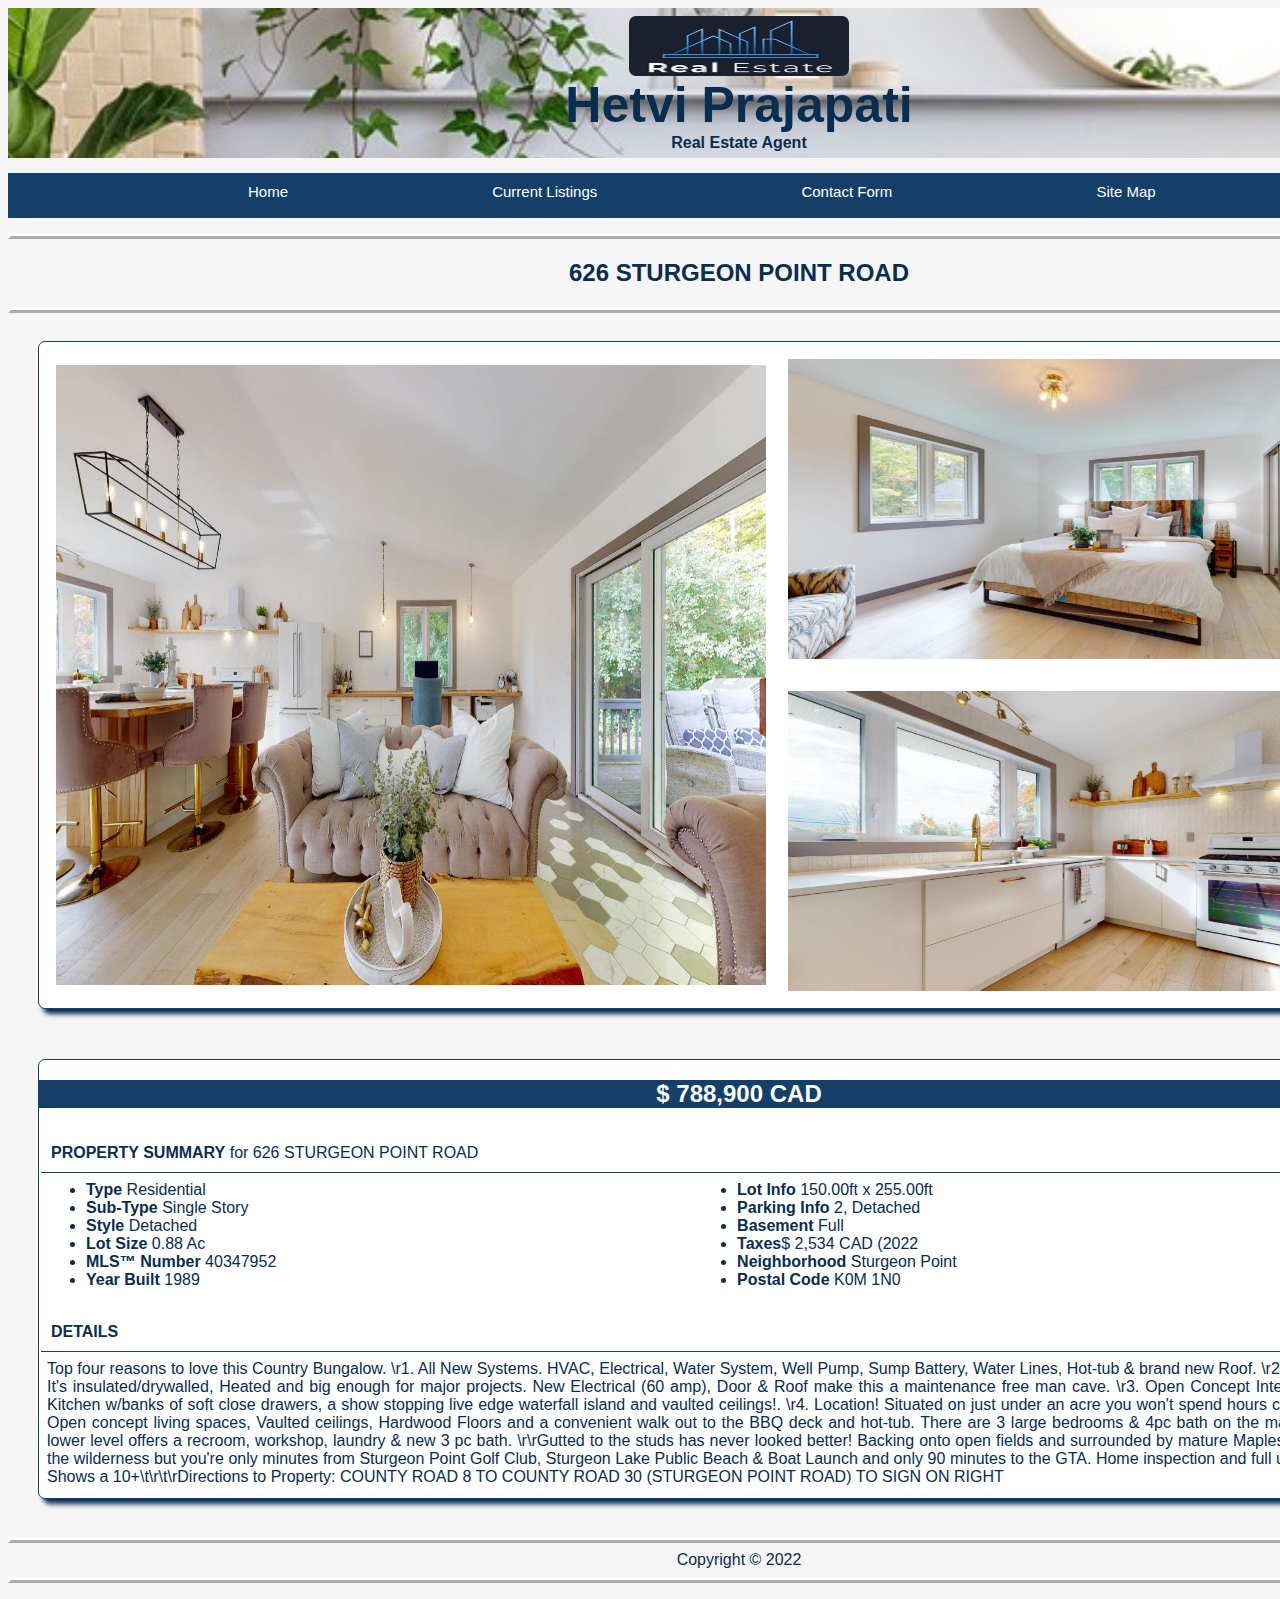
<file: public/img/Project2/Listing2.html>
<html>
    <head>
        <!--Name:Hetvi Prajapati ; ID:301276646-->
        <title>Real Estate</title>
        <meta charset="utf-8">
        <link href="HomeCSS.css" rel="stylesheet">
    </head>
    <body>
        <div class="gc1">
            <div class="i1">
                <header>
                    <h1 id="realestate"><img src="Picture6.jpg" id="logo1"></img><br>Hetvi Prajapati<h4 id="realestate">Real Estate Agent</h4></h1>
                </header>
            </div>
            <div class="i2">
                <nav>
                    <ul style="height: 35px; padding-top: 10px; font-size: 15px;">
                        <li><a href="Home.html" class="dark">Home</a></li>
                        <li><a href="Listings.html" class="dark">Current Listings</a></li>
                        <li><a href="Contact.html" class="dark">Contact Form</a></li>
                        <li><a href="SiteMap.html" class="dark">Site Map</a></li>
                    </ul>
                </nav>
                <hr style="border-style:outset; border-width:3px; border-color: white;">
                <h2 align="center">626 STURGEON POINT ROAD</h2>
                <hr style="border-style:outset; border-width:3px; border-color: white;">
            </div>
            <div class="i7">
                <table>
                    <tr align="center">
                        <td rowspan="2"><img src="L21.jpg" class="lismpics"></img></td>
                        <td><img src="L22.jpg" class="lispics"></img></td>
                    </tr>
                    <tr align="center">
                        <td><img src="L23.jpg" class="lispics"></img></td>
                    </tr>
                </table>
            </div>
            <div class="i7">
                <table width="100%">
                    <tr>
                        <tr colspan="2"><h2 class="blueback">&dollar; 788,900 CAD</h2></tr>
                    </tr>
                    <tr>
                        <td colspan="2" class="extraborder"><h4 style="margin:5px; font-weight: normal;"><b>PROPERTY SUMMARY</b> for 626 STURGEON POINT ROAD</h4></td>
                    </tr>
                    <tr>
                        <td style="padding-top: 6px;">
                            <ul>
                                <li><b>Type</b> Residential</li>
                                <li><b>Sub-Type</b> Single Story</li>
                                <li><b>Style</b> Detached</li>
                                <li><b>Lot Size</b> 0.88 Ac</li>
                                <li><b>MLS&trade; Number</b> 40347952</li>
                                <li><b>Year Built</b> 1989</li>
                            </ul>
                        </td>
                        <td style="padding: 6px;">
                            <ul>
                                <li><b>Lot Info</b> 150.00ft x 255.00ft</li>
                                <li><b>Parking Info</b> 2, Detached</li>
                                <li><b>Basement</b> Full</li>
                                <li><b>Taxes</b>&dollar; 2,534 CAD (2022</li>
                                <li><b>Neighborhood</b> Sturgeon Point</li>
                                <li><b>Postal Code</b> K0M 1N0</li>
                            </ul>
                        </td>
                        <tr>
                            <td colspan="2" class="extraborder"><h4 style="margin:5px;">DETAILS</h4></td>
                        </tr>
                        <tr>
                            <td colspan="2" style="padding: 6px; padding-bottom: 10px;"><p align="justify">Top four reasons to love this Country Bungalow. \r1. All New Systems. HVAC, Electrical, Water System, Well Pump, Sump Battery, Water Lines, Hot-tub & brand new Roof. \r2. The double Garage. It's insulated/drywalled, Heated and big enough for major projects. New Electrical (60 amp), Door & Roof make this a maintenance free man cave. \r3. Open Concept Interior! Gleaming White Kitchen w/banks of soft close drawers, a show stopping live edge waterfall island and vaulted ceilings!. \r4. Location! Situated on just under an acre you won't spend hours cutting lawns.\r\rBright Open concept living spaces, Vaulted ceilings, Hardwood Floors and a convenient walk out to the BBQ deck and hot-tub. There are 3 large bedrooms & 4pc bath on the main level, the finished lower level offers a recroom, workshop, laundry & new 3 pc bath. \r\rGutted to the studs has never looked better! Backing onto open fields and surrounded by mature Maples it feels like you're in the wilderness but you're only minutes from Sturgeon Point Golf Club, Sturgeon Lake Public Beach & Boat Launch and only 90 minutes to the GTA. Home inspection and full upgrade list available. Shows a 10+\t\r\t\rDirections to Property: COUNTY ROAD 8 TO COUNTY ROAD 30 (STURGEON POINT ROAD) TO SIGN ON RIGHT</p></td>
                        </tr>
                    </tr>
                </table>
            </div>
            <div class="i5">
                <hr style="border-style:outset; border-width:3px; border-color: white;">
                <footer>
                    Copyright &copy; 2022
                </footer>
                <hr style="border-style:outset; border-width:3px; border-color: white;">
            </div>
        </div>
    </body>
</html>
</file>
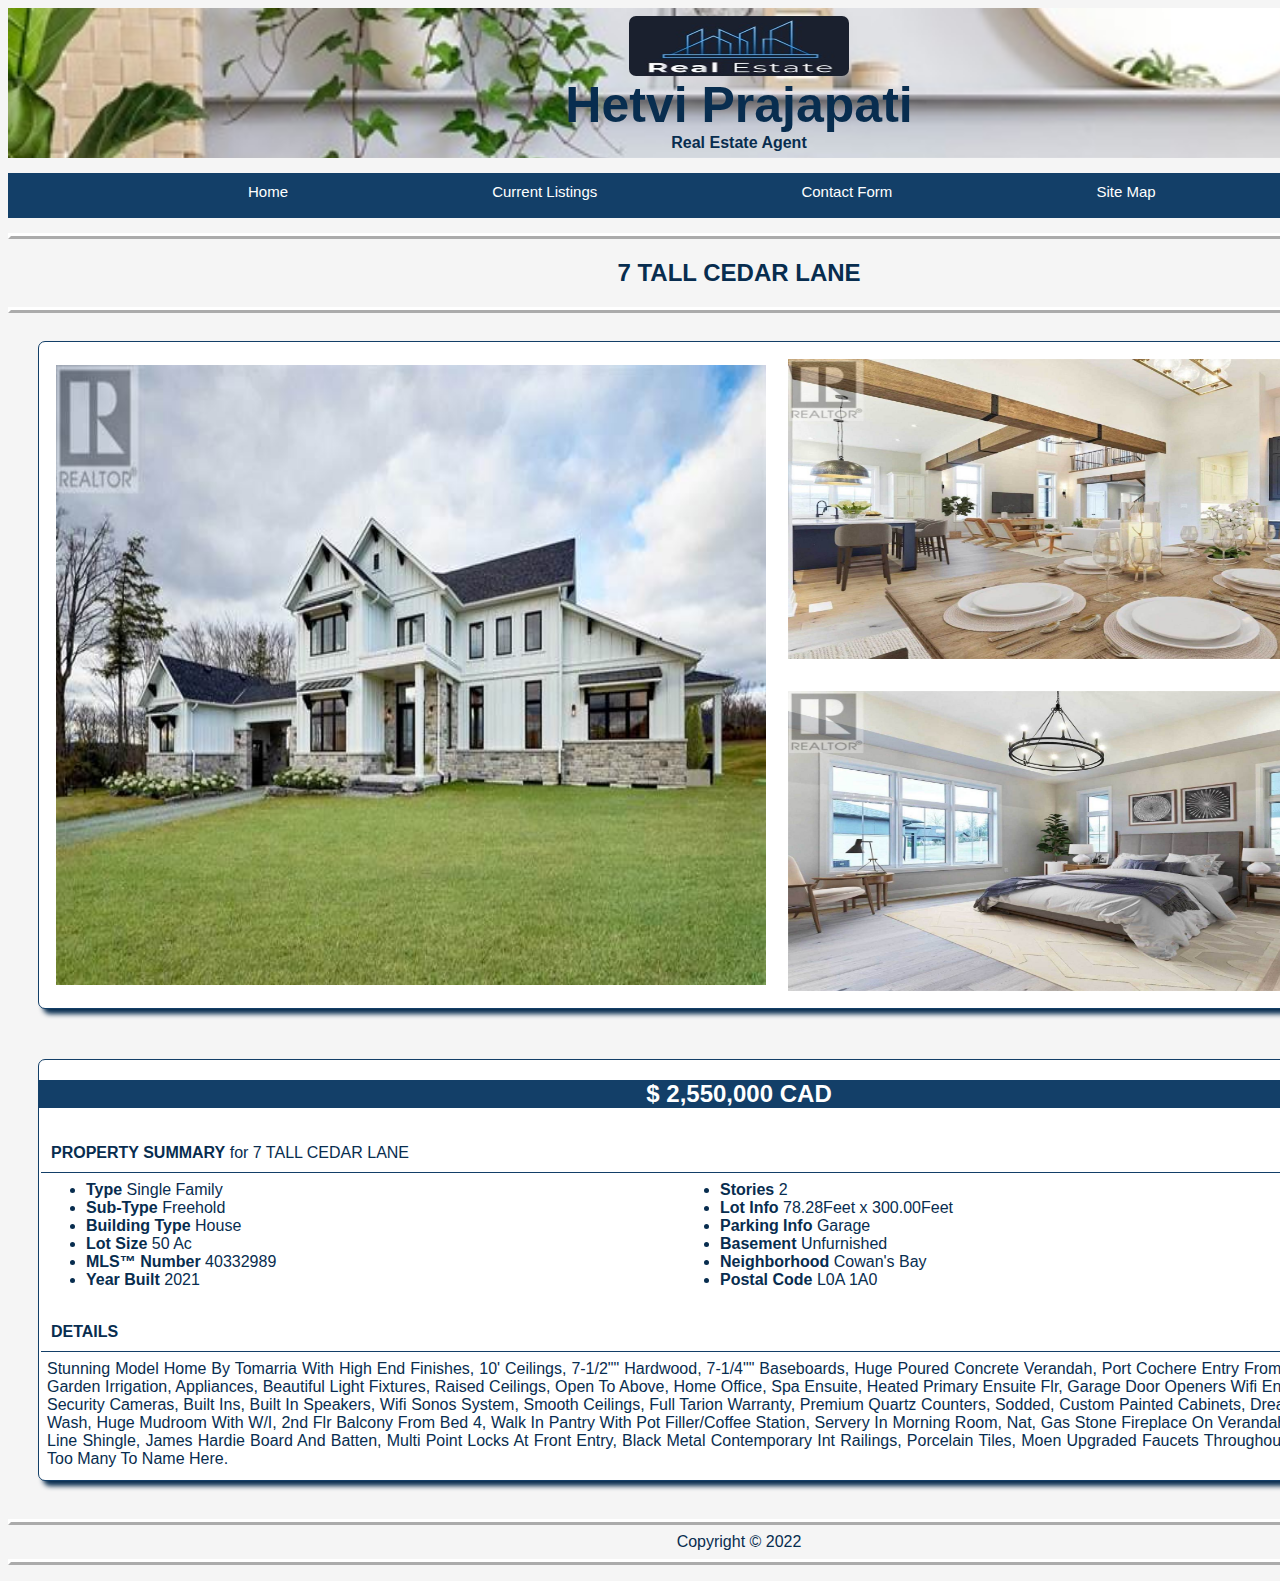
<file: public/img/Project2/Listing3.html>
<html>
    <head>
        <!--Name:Hetvi Prajapati ; ID:301276646-->
        <title>Real Estate</title>
        <meta charset="utf-8">
        <link href="HomeCSS.css" rel="stylesheet">
    </head>
    <body>
        <div class="gc1">
            <div class="i1">
                <header>
                    <h1 id="realestate"><img src="Picture6.jpg" id="logo1"></img><br>Hetvi Prajapati<h4 id="realestate">Real Estate Agent</h4></h1>
                </header>
            </div>
            <div class="i2">
                <nav>
                    <ul style="height: 35px; padding-top: 10px; font-size: 15px;">
                        <li><a href="Home.html" class="dark">Home</a></li>
                        <li><a href="Listings.html" class="dark">Current Listings</a></li>
                        <li><a href="Contact.html" class="dark">Contact Form</a></li>
                        <li><a href="SiteMap.html" class="dark">Site Map</a></li>
                    </ul>
                </nav>
                <hr style="border-style:outset; border-width:3px; border-color: white;">
                <h2 align="center">7 TALL CEDAR LANE</h2>
                <hr style="border-style:outset; border-width:3px; border-color: white;">
            </div>
            <div class="i7">
                <table>
                    <tr align="center">
                        <td rowspan="2"><img src="L31.jpg" class="lismpics"></img></td>
                        <td><img src="L32.jpg" class="lispics"></img></td>
                    </tr>
                    <tr align="center">
                        <td><img src="L33.jpg" class="lispics"></img></td>
                    </tr>
                </table>
            </div>
            <div class="i7">
                <table width="100%">
                    <tr>
                        <tr colspan="2"><h2 class="blueback">&dollar; 2,550,000 CAD</h2></tr>
                    </tr>
                    <tr>
                        <td colspan="2" class="extraborder"><h4 style="margin:5px; font-weight: normal;"><b>PROPERTY SUMMARY</b> for 7 TALL CEDAR LANE</h4></td>
                    </tr>
                    <tr>
                        <td style="padding-top: 6px;">
                            <ul>
                                <li><b>Type</b>  Single Family</li>
                                <li><b>Sub-Type</b> Freehold</li>
                                <li><b>Building Type</b> House</li>
                                <li><b>Lot Size</b> 50 Ac</li>
                                <li><b>MLS&trade; Number</b> 40332989</li>
                                <li><b>Year Built</b> 2021</li>
                            </ul>
                        </td>
                        <td style="padding: 6px;">
                            <ul>
                                <li><b>Stories</b> 2</li>
                                <li><b>Lot Info</b> 78.28Feet x 300.00Feet</li>
                                <li><b>Parking Info</b> Garage</li>
                                <li><b>Basement</b> Unfurnished</li>
                                <li><b>Neighborhood</b> Cowan's Bay</li>
                                <li><b>Postal Code</b> L0A 1A0</li>
                            </ul>
                        </td>
                        <tr>
                            <td colspan="2" class="extraborder"><h4 style="margin:5px;">DETAILS</h4></td>
                        </tr>
                        <tr>
                            <td colspan="2" style="padding: 6px; padding-bottom: 10px;"><p align="justify">Stunning Model Home By Tomarria With High End Finishes, 10' Ceilings, 7-1/2"" Hardwood, 7-1/4"" Baseboards, Huge Poured Concrete Verandah, Port Cochere Entry From 2 Streets, Lawn And Garden Irrigation, Appliances, Beautiful Light Fixtures, Raised Ceilings, Open To Above, Home Office, Spa Ensuite, Heated Primary Ensuite Flr, Garage Door Openers Wifi Enabled With Cameras, Security Cameras, Built Ins, Built In Speakers, Wifi Sonos System, Smooth Ceilings, Full Tarion Warranty, Premium Quartz Counters, Sodded, Custom Painted Cabinets, Dream Laundry With Dog Wash, Huge Mudroom With W/I, 2nd Flr Balcony From Bed 4, Walk In Pantry With Pot Filler/Coffee Station, Servery In Morning Room, Nat, Gas Stone Fireplace On Verandah, Iko Dynasty Top Of Line Shingle, James Hardie Board And Batten, Multi Point Locks At Front Entry, Black Metal Contemporary Int Railings, Porcelain Tiles, Moen Upgraded Faucets Throughout, Many More Extras, Too Many To Name Here.</p></td>
                        </tr>
                    </tr>
                </table>
            </div>
            <div class="i5">
                <hr style="border-style:outset; border-width:3px; border-color: white;">
                <footer>
                    Copyright &copy; 2022
                </footer>
                <hr style="border-style:outset; border-width:3px; border-color: white;">
            </div>
        </div>
    </body>
</html>
</file>
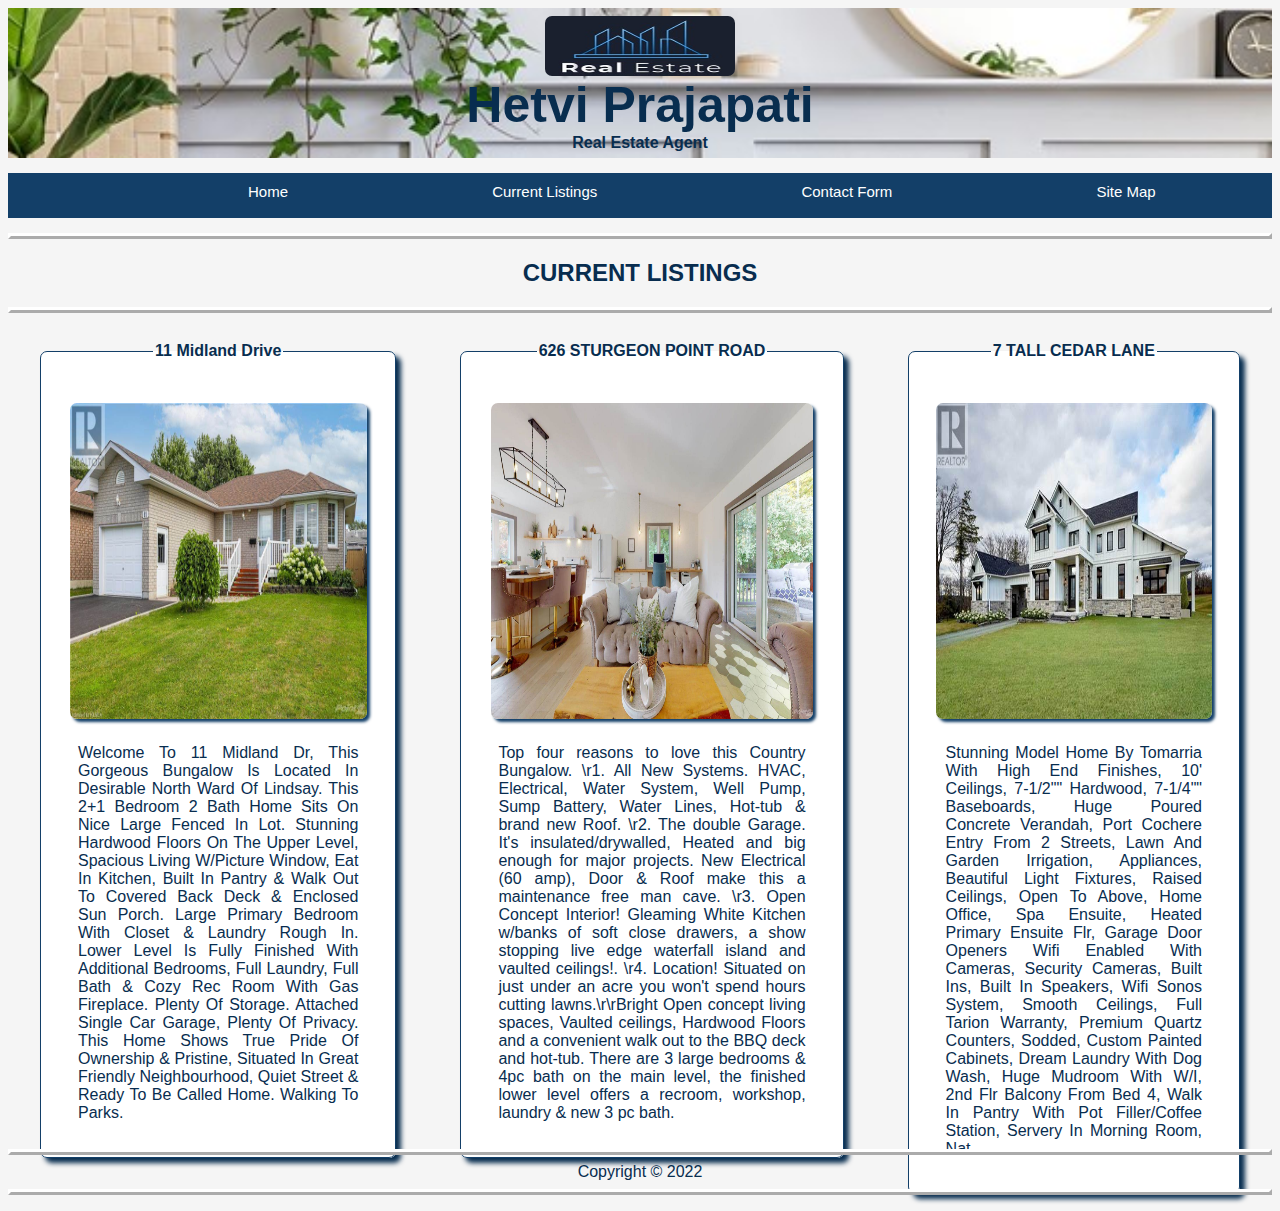
<file: public/img/Project2/Listings.html>
<html>
    <head>
        <!--Name:Hetvi Prajapati ; ID:301276646-->
        <title>Real Estate</title>
        <meta charset="utf-8">
        <link href="HomeCSS.css" rel="stylesheet">
    </head>
    <body>
        <div class="gc2">
            <div class="i1">
                <header>
                    <h1 id="realestate"><img src="Picture6.jpg" id="logo1"></img><br>Hetvi Prajapati<h4 id="realestate">Real Estate Agent</h4></h1>
                </header>
            </div>
            <div class="i2">
                <nav>
                    <ul style="height: 35px; padding-top: 10px; font-size: 15px;">
                        <li><a href="Home.html" class="dark">Home</a></li>
                        <li><a href="Listings.html" class="dark">Current Listings</a></li>
                        <li><a href="Contact.html" class="dark">Contact Form</a></li>
                        <li><a href="SiteMap.html" class="dark">Site Map</a></li>
                    </ul>
                </nav>
                <hr style="border-style:outset; border-width:3px; border-color: white;">
                <h2 align="center">CURRENT LISTINGS</h2>
                <hr style="border-style:outset; border-width:3px; border-color: white;">
            </div>
            <div class="i6">
                <fieldset>
                    <legend><h4>11 Midland Drive</h4></legend>
                    <a href="Listing1.html" class="light"><img src="L11.jpg" class="lis" title="11 Midland Drive"></img></a>
                    <p align="justify" style="margin:25px;">Welcome To 11 Midland Dr, This Gorgeous Bungalow Is Located In Desirable North Ward Of Lindsay. This 2+1 Bedroom 2 Bath Home Sits On Nice Large Fenced In Lot. Stunning Hardwood Floors On The Upper Level, Spacious Living W/Picture Window, Eat In Kitchen, Built In Pantry & Walk Out To Covered Back Deck & Enclosed Sun Porch. Large Primary Bedroom With Closet & Laundry Rough In. Lower Level Is Fully Finished With Additional Bedrooms, Full Laundry, Full Bath & Cozy Rec Room With Gas Fireplace. Plenty Of Storage. Attached Single Car Garage, Plenty Of Privacy. This Home Shows True Pride Of Ownership & Pristine, Situated In Great Friendly Neighbourhood, Quiet Street & Ready To Be Called Home. Walking To Parks.</p>
                </fieldset>
            </div>
            <div class="i6">
                <fieldset>
                    <legend><h4>626 STURGEON POINT ROAD</h4></legend>
                    <a href="Listing2.html" class="light"><img src="L21.jpg" class="lis" title="626 STURGEON POINT ROAD"></img></a>
                    <p align="justify" style="margin:25px; margin-bottom: 25px;">Top four reasons to love this Country Bungalow. \r1. All New Systems. HVAC, Electrical, Water System, Well Pump, Sump Battery, Water Lines, Hot-tub & brand new Roof. \r2. The double Garage. It's insulated/drywalled, Heated and big enough for major projects. New Electrical (60 amp), Door & Roof make this a maintenance free man cave. \r3. Open Concept Interior! Gleaming White Kitchen w/banks of soft close drawers, a show stopping live edge waterfall island and vaulted ceilings!. \r4. Location! Situated on just under an acre you won't spend hours cutting lawns.\r\rBright Open concept living spaces, Vaulted ceilings, Hardwood Floors and a convenient walk out to the BBQ deck and hot-tub. There are 3 large bedrooms & 4pc bath on the main level, the finished lower level offers a recroom, workshop, laundry & new 3 pc bath.</p>
                </fieldset>
            </div>
            <div class="i6">
                <fieldset>
                    <legend><h4>7 TALL CEDAR LANE</h4></legend>
                    <a href="Listing3.html" class="light"><img src="L31.jpg" class="lis" title="7 TALL CEDAR LANE"></img></a>
                    <p align="justify" style="margin:25px; margin-bottom: 25px;">Stunning Model Home By Tomarria With High End Finishes, 10' Ceilings, 7-1/2"" Hardwood, 7-1/4"" Baseboards, Huge Poured Concrete Verandah, Port Cochere Entry From 2 Streets, Lawn And Garden Irrigation, Appliances, Beautiful Light Fixtures, Raised Ceilings, Open To Above, Home Office, Spa Ensuite, Heated Primary Ensuite Flr, Garage Door Openers Wifi Enabled With Cameras, Security Cameras, Built Ins, Built In Speakers, Wifi Sonos System, Smooth Ceilings, Full Tarion Warranty, Premium Quartz Counters, Sodded, Custom Painted Cabinets, Dream Laundry With Dog Wash, Huge Mudroom With W/I, 2nd Flr Balcony From Bed 4, Walk In Pantry With Pot Filler/Coffee Station, Servery In Morning Room, Nat.</p>
            </div>
            <div class="i5">
                <hr style="border-style:outset; border-width:3px; border-color: white;">
                <footer>
                    Copyright &copy; 2022
                </footer>
                <hr style="border-style:outset; border-width:3px; border-color: white;">
            </div>
        </div>
    </body>
</html>
</file>
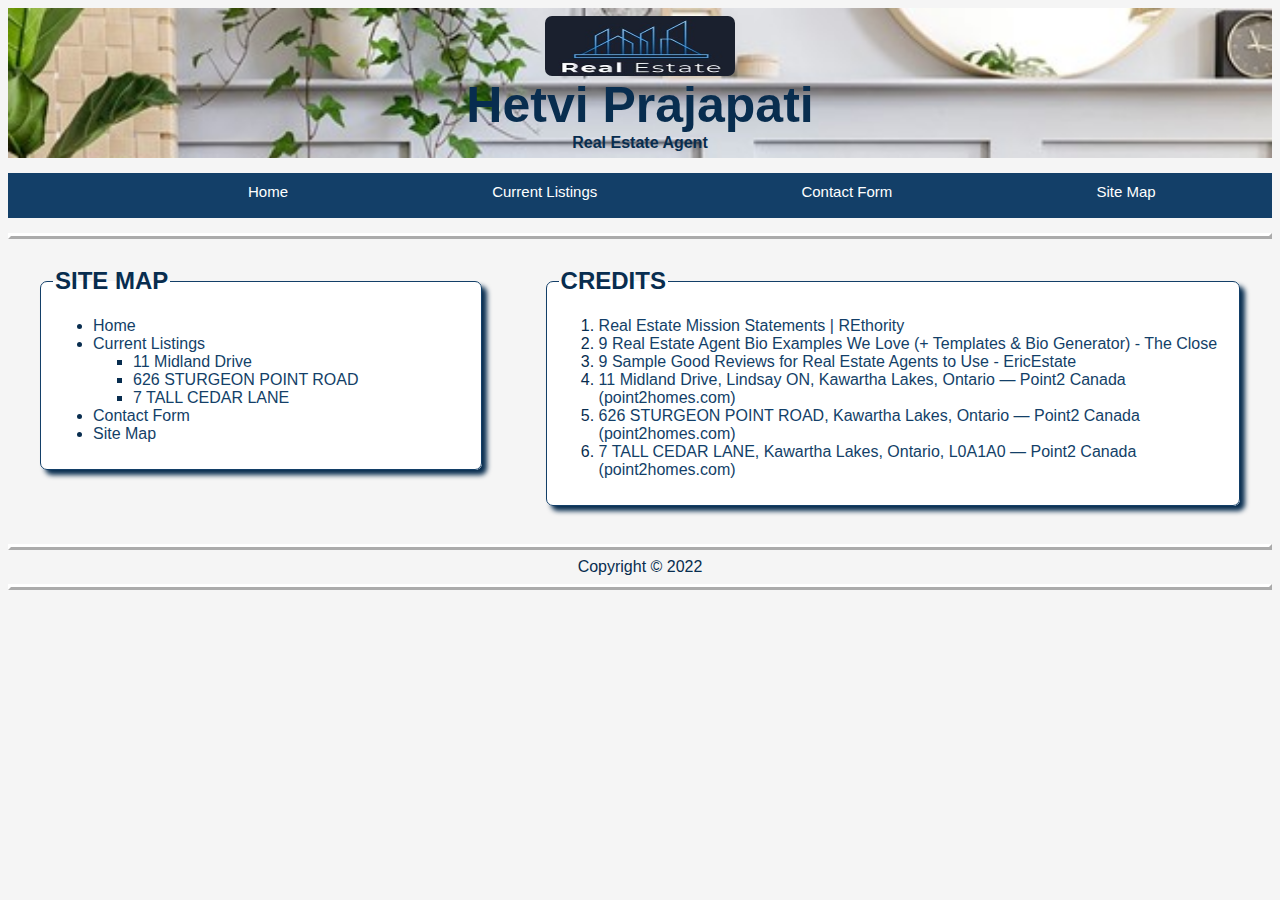
<file: public/img/Project2/SiteMap.html>
<html>
    <head>
        <!--Name:Hetvi Prajapati ; ID:301276646-->
        <title>Real Estate</title>
        <meta charset="utf-8">
        <link href="HomeCSS.css" rel="stylesheet">
    </head>
    <body>
        <div class="gc1">
            <div class="i1">
                <header>
                    <h1 id="realestate"><img src="Picture6.jpg" id="logo1"></img><br>Hetvi Prajapati<h4 id="realestate">Real Estate Agent</h4></h1>
                </header>
            </div>
            <div class="i2">
                
                <nav>
                    <ul style="height: 35px; padding-top: 10px; font-size: 15px;">
                        <li><a href="Home.html" class="dark">Home</a></li>
                        <li><a href="Listings.html" class="dark">Current Listings</a></li>
                        <li><a href="Contact.html" class="dark">Contact Form</a></li>
                        <li><a href="SiteMap.html" class="dark">Site Map</a></li>
                    </ul>
                </nav>
                <hr style="border-style:outset; border-width:3px; border-color: white;">
            </div>
            <div class="i9">
                <fieldset style="text-align:left; margin-top: 0%;">
                    <legend><h2 class="sitemap">SITE MAP</h2></legend>
                    <ul>
                        <li><a href="Home.html" class="light">Home</a></li>
                        <li><a href="Listings.html" class="light">Current Listings</a>
                            <ul style="list-style-type:square;">
                                <li><a href="Listing1.html" class="light">11 Midland Drive</a></li>
                                <li><a href="Listing2.html" class="light">626 STURGEON POINT ROAD</a></li>
                                <li><a href="Listing3.html" class="light">7 TALL CEDAR LANE</a></li>
                            </ul>
                        </li>
                        <li><a href="Contact.html" class="light">Contact Form</a></li>
                        <li><a href="SiteMap.html" class="light">Site Map</a></li>
                    </ul>
                </fieldset>
            </div>
            <div class="i10">
                <fieldset style="text-align:left;">
                    <legend><h2 class="sitemap">CREDITS</h2></legend>
                    <ol>
                        <li><a href="https://rethority.com/real-estate-mission-statements/" class="light">Real Estate Mission Statements | REthority</a></li>
                        <li><a href="https://theclose.com/write-real-estate-agent-bio/" class="light">9 Real Estate Agent Bio Examples We Love (+ Templates & Bio Generator) - The Close</a></li>
                        <li><a href="https://www.ericestate.com/9-sample-good-reviews-for-real-estate-agents-to-use/#:~:text=1%20Thank%20the%20Agent%202%20Talk%20about%20a,a%20feature%20%28s%29%20of%20the%20house%20you%20love" class="light">9 Sample Good Reviews for Real Estate Agents to Use - EricEstate</a></li>
                        <li><a href="https://www.point2homes.com/CA/Home-For-Sale/ON/Kawartha-Lakes/Lindsay/11-Midland-Drive-Lindsay-ON/131306947.html" class="light">11 Midland Drive, Lindsay ON, Kawartha Lakes, Ontario — Point2 Canada (point2homes.com)</a></li>
                        <li><a href="https://www.point2homes.com/CA/Home-For-Sale/ON/Kawartha-Lakes/Sturgeon-Point/626-STURGEON-POINT-ROAD/130004207.html" class="light">626 STURGEON POINT ROAD, Kawartha Lakes, Ontario — Point2 Canada (point2homes.com)</a></li>
                        <li><a href="https://www.point2homes.com/CA/Home-For-Sale/ON/Kawartha-Lakes/Cowan-s-Bay/7-TALL-CEDAR-LANE/133834801.html" class="light">7 TALL CEDAR LANE, Kawartha Lakes, Ontario, L0A1A0 — Point2 Canada (point2homes.com)</a></li>
                    </ol>
                </fieldset>
            </div>
            <div class="i5">
                <hr style="border-style:outset; border-width:3px; border-color: white;">
                <footer>
                    Copyright &copy; 2022
                </footer>
                <hr style="border-style:outset; border-width:3px; border-color: white;">
            </div>
        </div>
    </body>
</html>
</file>
<file: public/img/Project2/hp.css>
body {
    margin-top:2%; 
    margin-bottom: 2%;
    margin-left: 10%;
    margin-right: 10%;
    background-image: url("back.jpg");
    background-attachment: fixed;
    background-repeat: no-repeat;
    background-size: 100%;
    color: white;
    font-family: sans-serif;
}
h1  {
    color: white;
}

nav {
    background-color: grey;
}

table {
    width: 980px;
    text-align: center;
}

ul {
    list-style-image: url('Bullet.gif');
}

a:visited{
    color: aqua;
}

a:link{
    color: white;
}

a:hover{
    color: pink;
}

.images {
    border: 1px solid #ddd;
    border-radius: 4px;
    padding: 5px;
    width: 300px;
}

.largerimg {
    width: 100%;
    height: 100%;
}
</file>
<file: public/img/Project2/a4.css>
body{
    margin-top:2%; 
    margin-bottom: 2%;
    margin-left: 10%;
    margin-right: 10%;
    color: rgb(80, 79, 79);
    background-image: url("b.jpg");
    background-attachment: fixed;
    background-repeat: no-repeat;
    background-size: 100%;
    font-family: sans-serif;
    border-color: rgb(194, 222, 68);
    border-style:groove; 
    border-width:5px;
}
#year{
    width:300px;
}
th{
    font-size: 19;
}
img{
    width: 1150px; 
    height: 190px;
    margin-top: 10px;
}
table{
    width: 1000px;
}
#course{
    width: 842px;
}
#inst
{
    width: 918px;
}
#best
{
    width: 670px;
}
#improve
{
    width: 709px;
}
#extra
{
    height: 100px;
    width: 820px;
    resize: none;
}
#title{
    background-color: rgb(194, 222, 68);
}
#other{
    background-color: rgb(194, 222, 68);
    font-weight: normal;
}
li{
    margin-top: 10px;
}
ol{
    padding-left: 24px;
    margin-bottom: 0px;
}
.t{
    vertical-align: top;
}
hr{
    border-style:outset; 
    border-width:3px;
    border-color: rgb(194, 222, 68);
}
a:visited{
    color: pink;
}

a:link{
    color: rgb(80, 79, 79);
}

a:hover{
    color: rgb(194, 222, 68);
}
</file>
<file: public/img/Project2/HomeCSS.css>
body{
    background-color: whitesmoke;
    font-family:Verdana, Geneva, Tahoma, sans-serif;
    padding:0%;
    color: rgb(8, 45, 79);
}
.gc1{
    display: grid;
    grid-template-rows: auto auto auto;
    grid-template-columns: 40% 30% auto;
}
.gc2{
    display: grid;
    grid-template-rows: auto auto auto;
    grid-template-columns: auto auto auto;
}
.i1{
    text-align: center;
    grid-column: 1/4;
    height:150px;
    background-image: url('house.jpg');
    background-repeat: no-repeat;
    background-size: 100%;
    color: black;
}
.i2{
    grid-column: 1/4;
}
.i3{
    margin-top: 30px;
    margin-left: 30px;
    margin-bottom: 30px;
    grid-column: 1/3;
    background-color: white;
    border: 1px solid;
    box-shadow: 5px 5px 5px;
    border-color: rgb(19, 63, 104);
    border-radius: 7px;
}
.i4{
    grid-column: 3/4;
    text-align: center;
}
.i5{
    text-align: center;
    grid-column: 1/4;
}
.i6{
    margin-bottom: 30px;
    margin-left: 30px;
    margin-right: 30px;
    text-align: center;
    height: 790px;
}
.i7{
    grid-column: 1/4;
    margin-bottom: 30px;
    margin-left: 30px;
    margin-right: 30px;
    margin-top: 20px;
    background-color: white;
    border: 1px solid;
    box-shadow: 5px 5px 5px;
    border-color: rgb(19, 63, 104);
    border-radius: 7px;
    text-align: center;
    width:1400px;
}
.i8{
    margin-bottom:30px;
    margin-left:30px;
    margin-right:30px;
    grid-column: 1/4;
}
.i9{
    margin-top: 20px;
    margin-bottom:30px;
    margin-left:30px;
    margin-right:30px;
    grid-column: 1/2;
}
.i10{
    margin-top: 20px;
    margin-bottom:30px;
    margin-left:30px;
    margin-right:30px;
    grid-column: 2/4;
}
fieldset{
    background-color: white;
    border: 1px solid;
    box-shadow: 5px 5px 5px;
    border-color: rgb(19, 63, 104);
    border-radius: 7px;
    text-align: center;
}
#logo1{
    margin-top: 8px;
    width: 15%;
    height: 40%;
    border-radius: 7px;
}
#realestate{
    color:rgb(8, 45, 79);
    margin:0%;
}
nav{
    background-color: rgb(19, 63, 104);
}
h1{
    font-family:'Gill Sans', 'Gill Sans MT', Calibri, 'Trebuchet MS', sans-serif;
    font-size:50px;
    margin:0%;
    padding: 0%;
}
span{
    width: 5000px;
}
a:link{
    text-decoration: none;
}
a.dark:visited{
    color: pink;
}
a.dark:link{
    color: rgb(255, 255, 255);
}
a.light:link{
    color:rgb(19, 63, 104);
}
a.light:visited{
    color:rgb(104, 19, 64);
}
a.light:hover, a.dark:hover{
    color: rgb(194, 222, 68);
}
.i2 li{
    display: inline;
    margin-left: 200px;
}
.lis{
    margin-top: 16px;
    height: 40%;
    width:90%;
    border-radius: 7px; 
    box-shadow: 3px 3px 3px;
}
.lispics{
    height:300px;
    width:650px;
    padding-right: 10px;
    padding-bottom: 10px;
    padding-top: 10px; 
}
.lismpics{
    height:620px;
    width: 710px;;
    padding:10px;
}
.extraborder{
    border-bottom:1px solid rgb(19, 63, 104);
    
}
.blueback{
    background-color:rgb(19, 63, 104);
    color:white;
}
.form{
    width:100%;
}
#textboxx
{
    height: 100px;
    width: 100%;
    resize: none;
}
input[type="reset" i] {
    appearance: auto;
    user-select: none;
}
td{
    padding:5px;
}
.sitemap{
    margin:0px;
}
</file>
